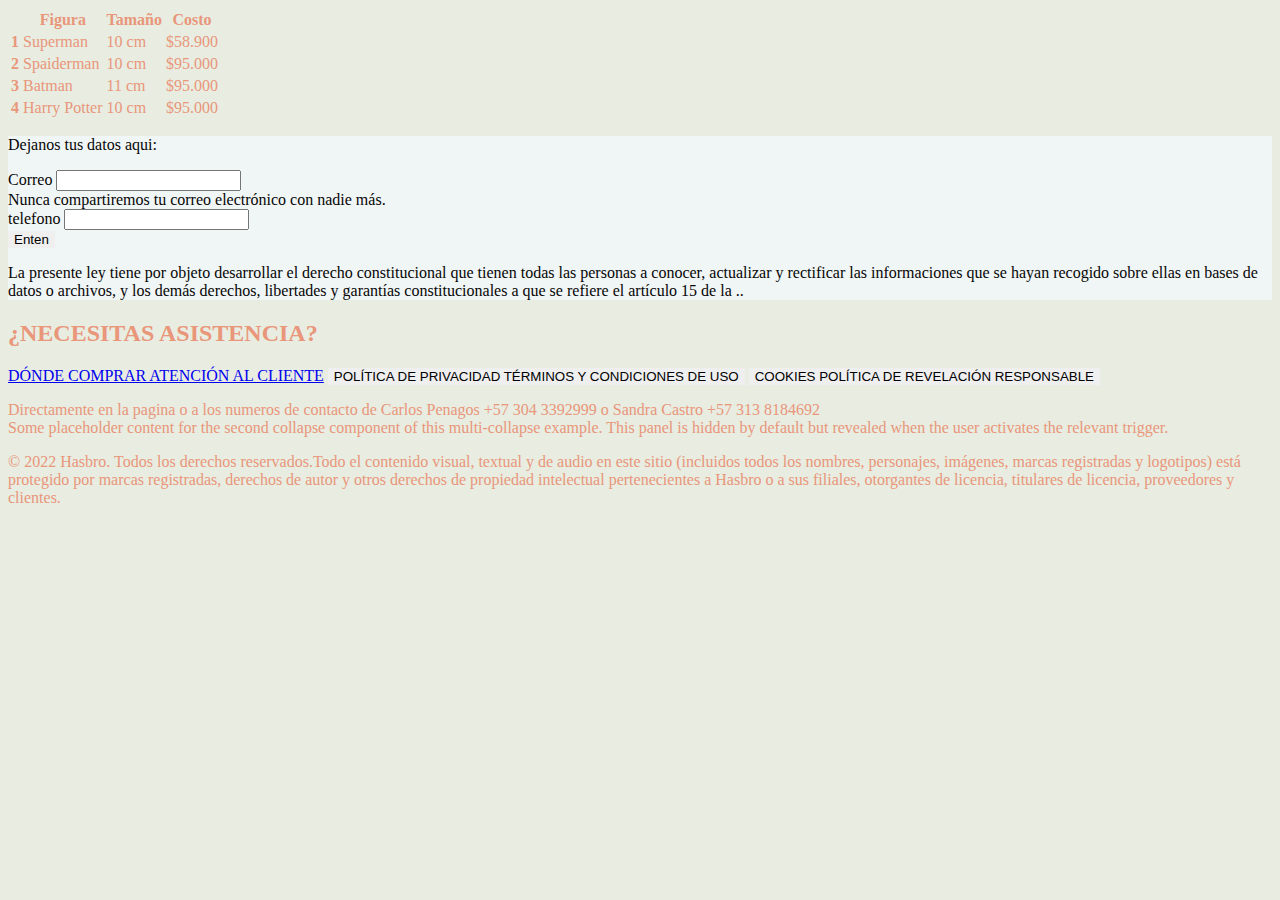
<file: proyecto1octure/index.html>
<!DOCTYPE html>
<html lang="en">

<head>
    <meta charset="UTF-8">
    <meta http-equiv="X-UA-Compatible" content="IE=edge">
    <meta name="viewport" content="width=device-width, initial-scale=1.0">
    <link href="https://cdn.jsdelivr.net/npm/bootstrap@5.0.2/dist/css/bootstrap.min.css" rel="stylesheet"
        integrity="sha384-EVSTQN3/azprG1Anm3QDgpJLIm9Nao0Yz1ztcQTwFspd3yD65VohhpuuCOmLASjC" crossorigin="anonymous">
    <link rel="stylesheet" href="index.css">
    <title>proyecto</title>
</head>

<body>

    <div class="container">
        <table class="table w-50">
            <thead>
                <tr class="table-danger">
                    <th scope="col"></th>
                    <th scope="col">Figura</th>
                    <th scope="col">Tamaño</th>
                    <th scope="col">Costo</th>
                </tr>
            </thead>

            <body>
                <tr>
                    <th scope="row">1</th>
                    <td>Superman</td>
                    <td>10 cm</td>
                    <td>$58.900</td>
                </tr>
                <tr>
                    <th scope="row">2</th>
                    <td>Spaiderman</td>
                    <td>10 cm</td>
                    <td>$95.000</td>
                </tr>
                <tr>
                    <th scope="row">3</th>
                    <td>Batman</td>
                    <td>11 cm</td>
                    <td>$95.000</td>
                </tr>
                <tr>
                    <th scope="row">4</th>
                    <td>Harry Potter</td>
                    <td>10 cm</td>
                    <td>$95.000</td>
                </tr>
                <form>
        </table>
        <div class="mb-3">
            <p>Dejanos tus datos aqui:</p>
            <label for="exampleInputEmail1" class="form-label">Correo</label>
            <input type="email" class="form-control" id="exampleInputEmail1" aria-describedby="emailHelp">
            <div id="emailHelp" class="form-text">Nunca compartiremos tu correo electrónico con nadie más.</div>

            <div class="mb-3">
                <label for="exampleInputPassword1" class="form-label">telefono </label>


                <input type="password" class="form-control" id="exampleInputPassword1">
            </div>

            <button type="submit" class="btn btn-primary">Enten</button>
            <p>La presente ley tiene por objeto desarrollar el derecho constitucional que tienen todas las personas a
                conocer, actualizar y rectificar las informaciones que se hayan recogido sobre ellas en bases de datos o
                archivos, y los demás derechos, libertades y garantías constitucionales a que se refiere el artículo 15
                de la ..</p>
        </div>
        </form>
</body>
<h2>¿NECESITAS ASISTENCIA?</h2>
<p>
    <a class="btn btn-primary" data-bs-toggle="collapse" href="#multiCollapseExample1" role="button"
        aria-expanded="false" aria-controls="multiCollapseExample1">DÓNDE COMPRAR
        ATENCIÓN AL CLIENTE</a>
    <button class="btn btn-primary" type="button" data-bs-toggle="collapse" data-bs-target="#multiCollapseExample2"
        aria-expanded="false" aria-controls="multiCollapseExample2">POLÍTICA DE PRIVACIDAD
        TÉRMINOS Y CONDICIONES DE USO</button>
    <button class="btn btn-primary" type="button" data-bs-toggle="collapse" data-bs-target=".multi-collapse"
        aria-expanded="false" aria-controls="multiCollapseExample1 multiCollapseExample2">COOKIES
        POLÍTICA DE REVELACIÓN RESPONSABLE</button>
</p>
<div class="row">
    <div class="col">
        <div class="collapse multi-collapse" id="multiCollapseExample1">
            <div class="card card-body">
               Directamente en la pagina o a los numeros de contacto de Carlos Penagos +57 304 3392999 o Sandra Castro +57 313 8184692
            </div>
        </div>
    </div>
    <div class="col">
        <div class="collapse multi-collapse" id="multiCollapseExample2">
            <div class="card card-body">
                Some placeholder content for the second collapse component of this multi-collapse example. This panel is
                hidden by default but revealed when the user activates the relevant trigger.
            </div>
        </div>
    </div>
</div>
<p>© 2022 Hasbro. Todos los derechos reservados.Todo el contenido visual, textual y de audio en este sitio (incluidos todos los nombres, personajes, imágenes, marcas registradas y logotipos) está protegido por marcas registradas, derechos de autor y otros derechos de propiedad intelectual pertenecientes a Hasbro o a sus filiales, otorgantes de licencia, titulares de licencia, proveedores y clientes.</p>

</div>
<script src="https://cdn.jsdelivr.net/npm/bootstrap@5.0.2/dist/js/bootstrap.bundle.min.js"
    integrity="sha384-MrcW6ZMFYlzcLA8Nl+NtUVF0sA7MsXsP1UyJoMp4YLEuNSfAP+JcXn/tWtIaxVXM" crossorigin="anonymous">
</script>
</body>

</html>
</file>
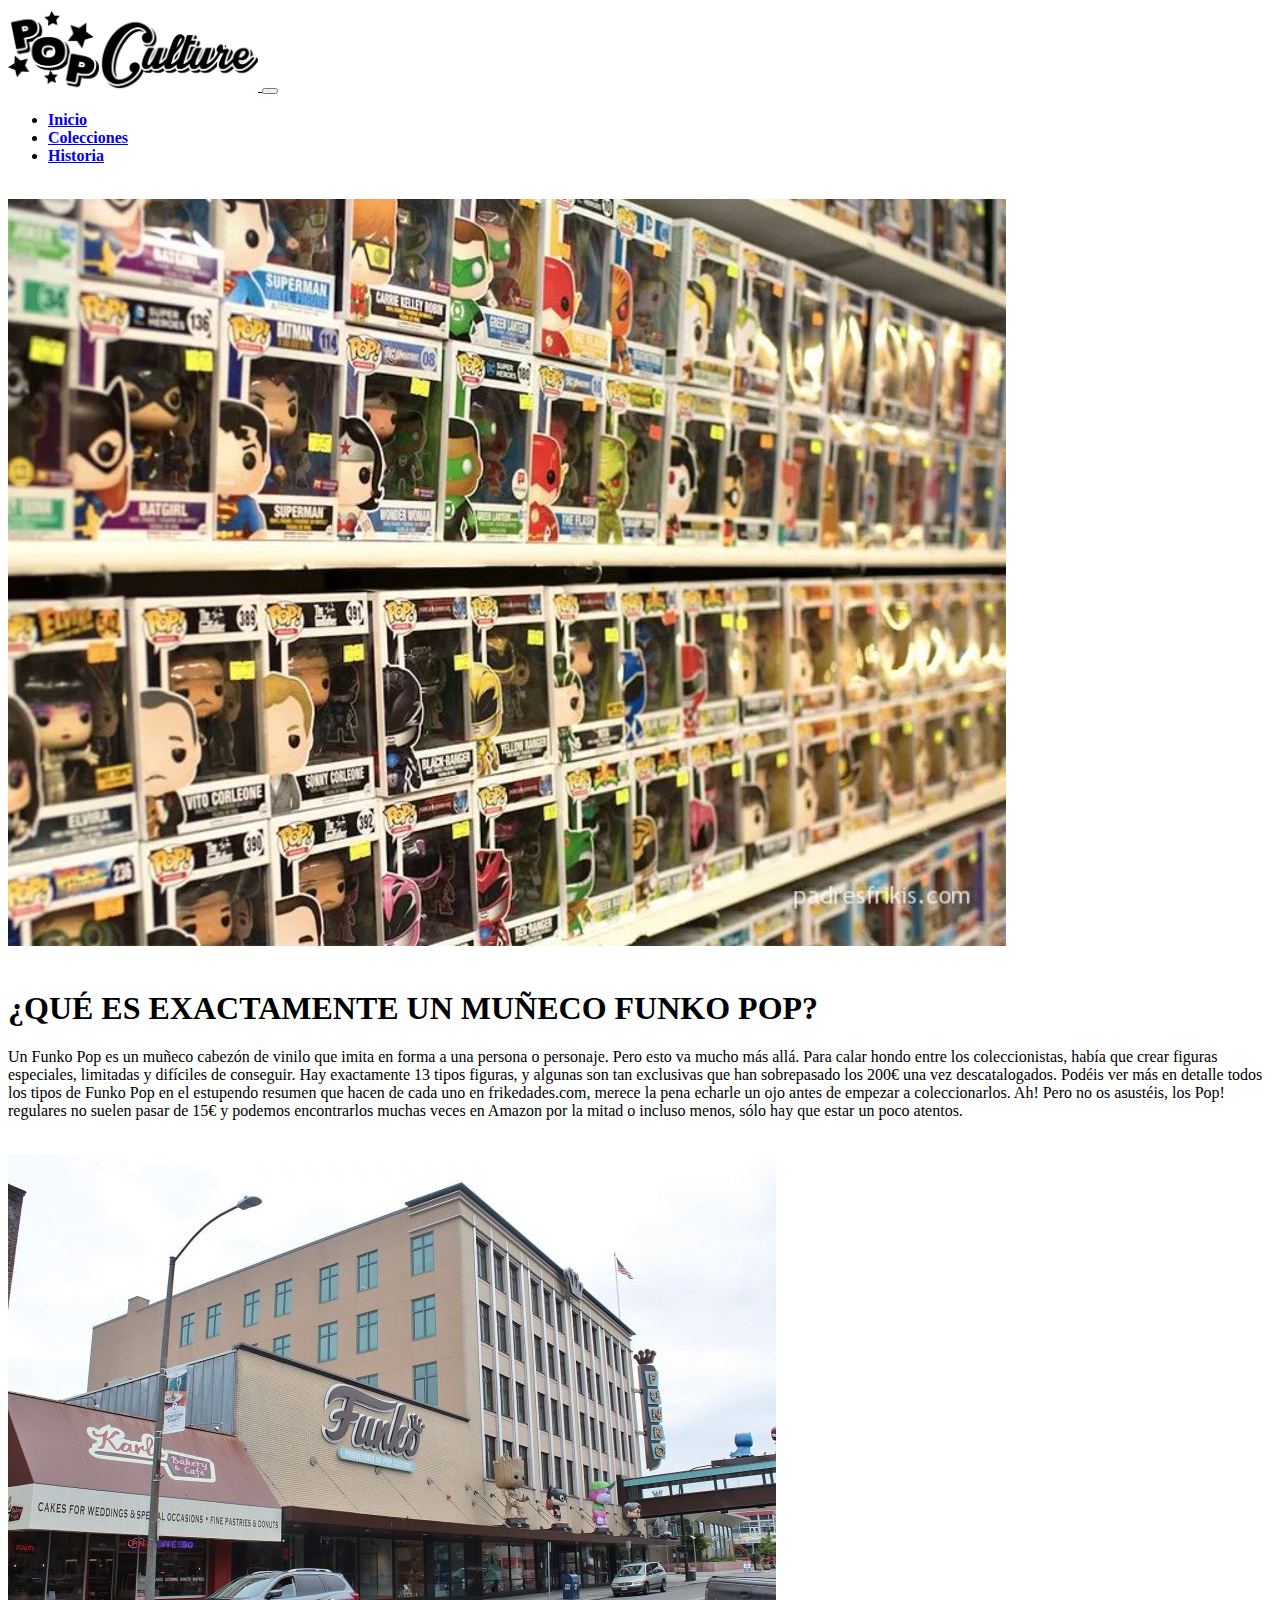
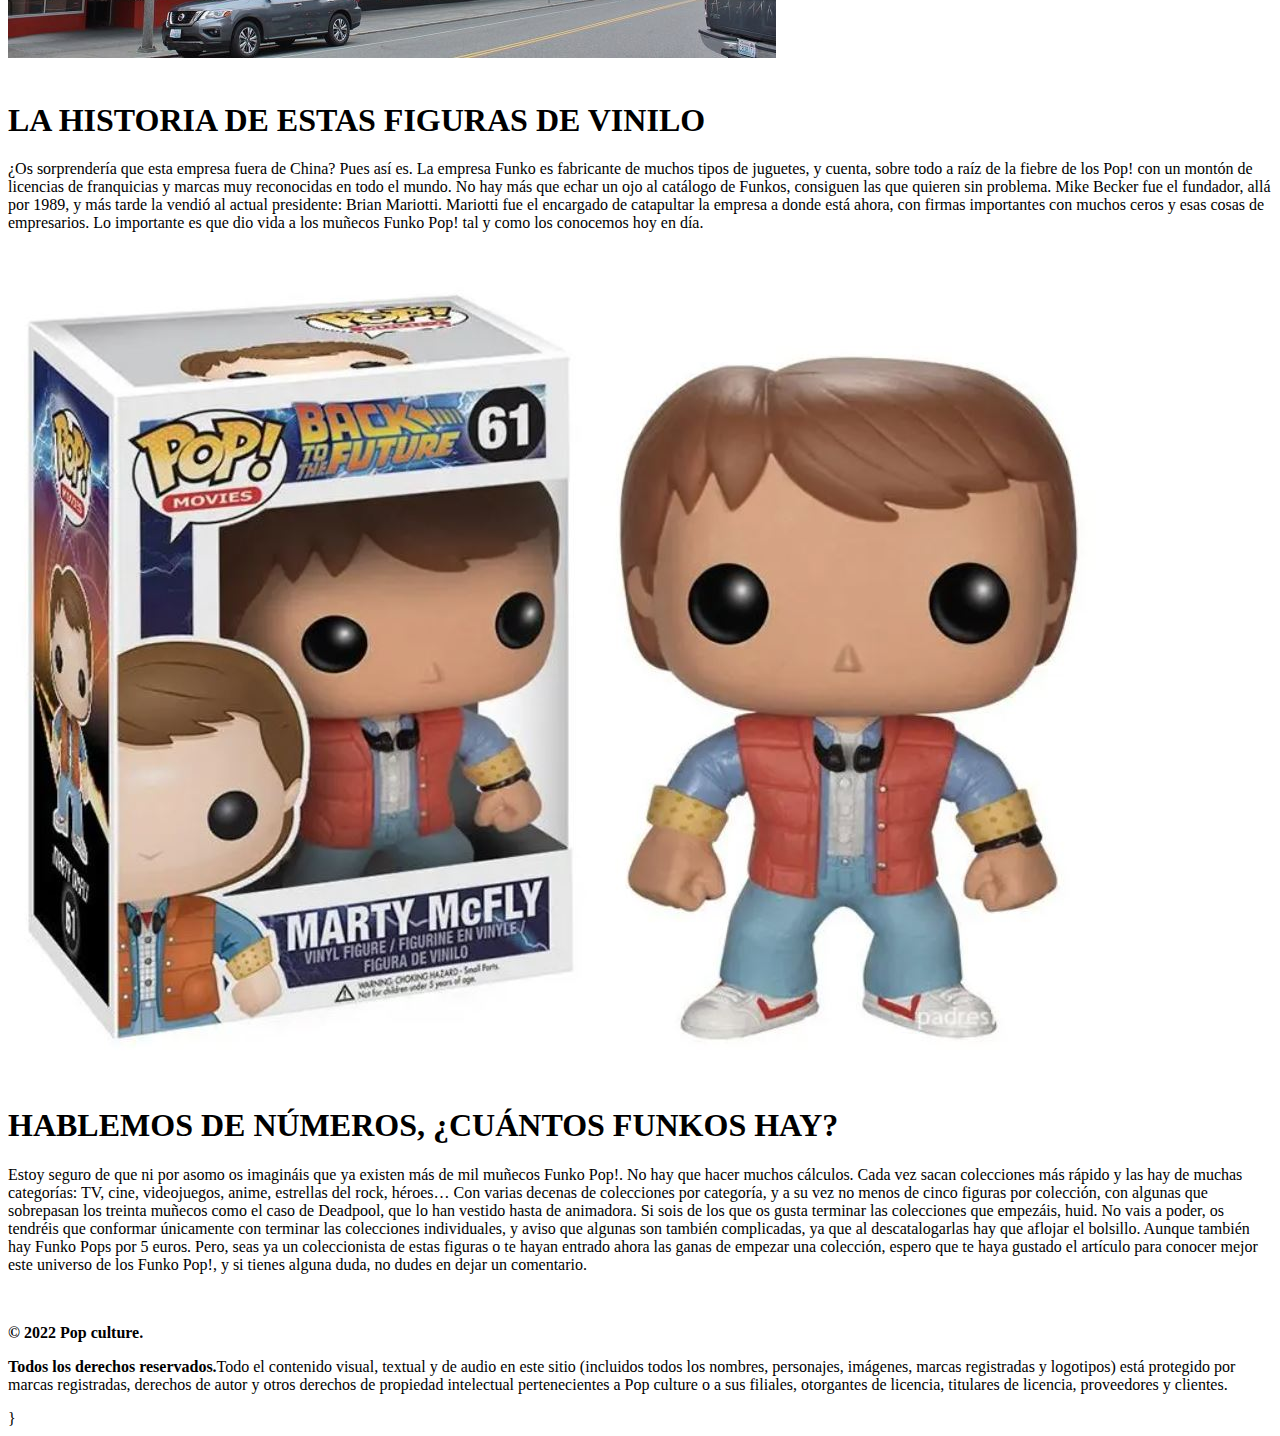
<file: pop_culture_historia.html>
<!doctype html>
<html lang="en">

<head>
    <!-- Required meta tags -->
    <meta charset="utf-8">
    <meta name="viewport" content="width=device-width, initial-scale=1">

    <!-- Bootstrap CSS -->
    <link href="https://cdn.jsdelivr.net/npm/bootstrap@5.0.2/dist/css/bootstrap.min.css" rel="stylesheet"
        integrity="sha384-EVSTQN3/azprG1Anm3QDgpJLIm9Nao0Yz1ztcQTwFspd3yD65VohhpuuCOmLASjC" crossorigin="anonymous">
    <link rel="stylesheet" href="https://cdn.jsdelivr.net/npm/bootstrap-icons@1.9.1/font/bootstrap-icons.css">
    <link rel="stylesheet" href="css_main.css">

    <title>Funko pop store - Historia</title>
</head>

<body>

    <!--========================================================================-->
    <!--NAVBAR: que muestre las páginas de nuestra página web, sin etiqueta input o boton de búsqueda-->
    <!--========================================================================-->

    <nav class="navbar navbar-expand-lg navbar-light bg-warning">
        <div class="container-fluid w-100">
            <a class="navbar-brand py-4 px-3" href="/pop_culture_inicio.html">
                <img src="/Imagenes/Logo.png" alt="" width="250px">
            </a>
            <button class="navbar-toggler" type="button" data-bs-toggle="collapse" data-bs-target="#navbarNav"
                aria-controls="navbarNav" aria-expanded="false" aria-label="Toggle navigation">
                <span class="navbar-toggler-icon"></span>
            </button>
            <div class="collapse navbar-collapse" id="navbarNav">
                <ul class="navbar-nav">
                    <li class="nav-item">
                        <a class="nav-link active text-dark" aria-current="page"
                            href="/pop_culture_inicio.html"><strong>Inicio</strong></a>
                    </li>
                    <li class="nav-item">
                        <a class="nav-link active text-dark" aria-current="page"
                            href="/pop_culture_colecciones.html"><strong>Colecciones</strong></a>
                    </li>
                    <li class="nav-item">
                        <a class="nav-link active text-dark" aria-current="page"
                            href="/pop_culture_historia.html"><strong>Historia</strong></a>
                    </li>
                </ul>
            </div>
        </div>
    </nav>

    <!--========================================================================-->
    <!--CUERPO-->
    <!--========================================================================-->

    <br>

    <section class="bg-dark w-75 mx-auto">
        <section class="container d-flex flex-wrap align-items-center">

            <div class="col-lg-12 col-xl-5 px-5 pt-5">
                <img src="/Imagenes/Nosotros_01.JPG" class="w-100">
            </div>

            <br>

            <div class="col-lg-12 col-xl-7 pt-3 px-2">
                <h1 class="text-info">¿QUÉ ES EXACTAMENTE UN MUÑECO FUNKO POP?</h1>
                <p class="text-light">
                    Un Funko Pop es un muñeco cabezón de vinilo que imita en forma a una persona o personaje.

                    Pero esto va mucho más allá.

                    Para calar hondo entre los coleccionistas, había que crear figuras
                    especiales, limitadas y difíciles de conseguir. Hay exactamente 13 tipos
                    figuras, y algunas son tan exclusivas que han sobrepasado los 200€ una
                    vez descatalogados.

                    Podéis ver más en detalle todos los tipos de Funko Pop en el estupendo
                    resumen que hacen de cada uno en frikedades.com, merece la pena
                    echarle un ojo antes de empezar a coleccionarlos.

                    Ah! Pero no os asustéis, los Pop! regulares no suelen pasar de 15€ y
                    podemos encontrarlos muchas veces en Amazon por la mitad o incluso
                    menos, sólo hay que estar un poco atentos.
                </p>
            </div>

        </section>

        <br>

        <section class="container d-flex flex-wrap w-100 align-items-center">

            <div class="col-lg-12 col-xl-5 px-5">
                <img src="/Imagenes/Nosotros_03.JPG" class="w-100">
            </div>

            <br>

            <div class="col-lg-12 col-xl-7 px-2">
                <h1 class="text-info">LA HISTORIA DE ESTAS FIGURAS DE VINILO</h1>
                <p class="text-light">
                    ¿Os sorprendería que esta empresa fuera de China? Pues así es.
                    La empresa Funko es fabricante de muchos tipos de juguetes, y cuenta,
                    sobre todo a raíz de la fiebre de los Pop! con un montón de licencias de
                    franquicias y marcas muy reconocidas en todo el mundo. No hay más que
                    echar un ojo al catálogo de Funkos, consiguen las que quieren sin
                    problema.

                    Mike Becker fue el fundador, allá por 1989, y más tarde la vendió al actual
                    presidente: Brian Mariotti.

                    Mariotti fue el encargado de catapultar la empresa a donde está ahora,
                    con firmas importantes con muchos ceros y esas cosas de empresarios. Lo
                    importante es que dio vida a los muñecos Funko Pop! tal y como los
                    conocemos hoy en día.
                </p>
            </div>

        </section>

        <br>

        <section class="container d-flex flex-wrap w-100 align-items-center">

            <div class="col-lg-12 col-xl-5 px-5">
                <img src="/Imagenes/Nosotros_02.JPG" class="w-100">
            </div>

            <br>

            <div class="col-lg-12 col-xl-7 pb-5 px-2">
                <h1 class="text-info">HABLEMOS DE NÚMEROS, ¿CUÁNTOS FUNKOS HAY?</h1>
                <p class="text-light">
                    Estoy seguro de que ni por asomo os imagináis que ya existen más de mil
                    muñecos Funko Pop!.

                    No hay que hacer muchos cálculos. Cada vez sacan colecciones más rápido
                    y las hay de muchas categorías: TV, cine, videojuegos, anime, estrellas del
                    rock, héroes… Con varias decenas de colecciones por categoría, y a su vez
                    no menos de cinco figuras por colección, con algunas que sobrepasan los
                    treinta muñecos como el caso de Deadpool, que lo han vestido hasta de
                    animadora.

                    Si sois de los que os gusta terminar las colecciones que empezáis, huid. No
                    vais a poder, os tendréis que conformar únicamente con terminar las
                    colecciones individuales, y aviso que algunas son también complicadas, ya
                    que al descatalogarlas hay que aflojar el bolsillo. Aunque también hay Funko Pops por 5 euros.

                    Pero, seas ya un coleccionista de estas figuras o te hayan entrado
                    ahora las ganas de empezar una colección, espero que te haya gustado el
                    artículo para conocer mejor este universo de los Funko Pop!, y si tienes alguna duda, no dudes en
                    dejar
                    un
                    comentario.
                </p>
            </div>

        </section>
    </section>

    <br>

    <!--==================-->
    <!--CARRUSEL-->
    <!--==================-->


    <!--==================-->
    <!--CARDS-->
    <!--==================-->


    <!--==================-->
    <!--TABLA-->
    <!--==================-->


    <!--==================-->
    <!--FORMULARIO-->
    <!--==================-->


    <!--========================================================================-->
    <!--FOOTER-->
    <!--========================================================================-->

    <footer>
        <div class="bg-dark">

            <div class="w-75 mx-auto">

                <p class="text-light pt-4 text-center" id="footer_texto1"><strong>© 2022 Pop culture.</strong></p>
                <p class="text-light pb-2 text-center" id="footer_texto"><strong>Todos los derechos reservados.</strong>Todo el contenido visual, textual y de audio en este sitio (incluidos todos los nombres, personajes, imágenes, marcas registradas y logotipos) está protegido por marcas registradas, derechos de autor y otros derechos de propiedad intelectual pertenecientes a Pop culture o a sus filiales, otorgantes de licencia, titulares de licencia, proveedores y clientes.</p>}

            </div>

        </div>
    </footer>


    <!-- Option 1: Bootstrap Bundle with Popper -->
    <script src="https://cdn.jsdelivr.net/npm/bootstrap@5.0.2/dist/js/bootstrap.bundle.min.js"
        integrity="sha384-MrcW6ZMFYlzcLA8Nl+NtUVF0sA7MsXsP1UyJoMp4YLEuNSfAP+JcXn/tWtIaxVXM" crossorigin="anonymous">
    </script>

</body>

</html>
</file>
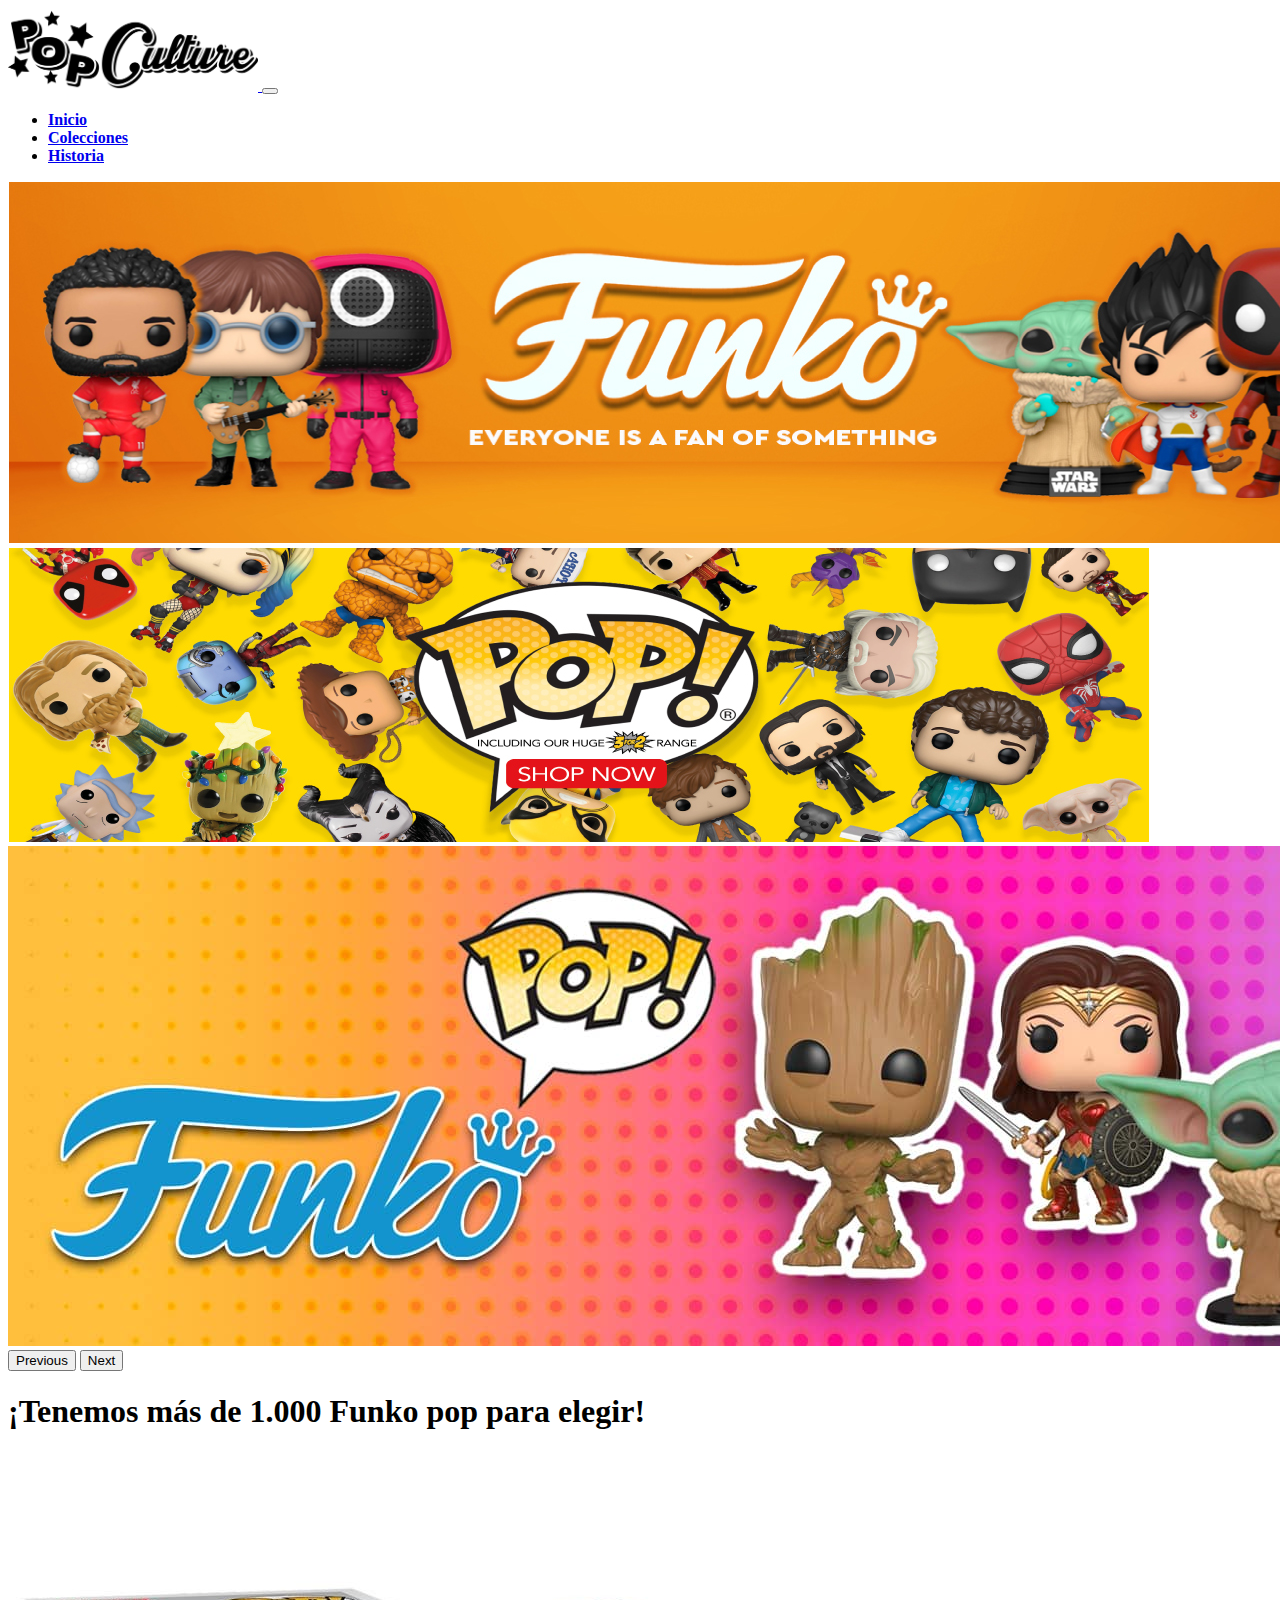
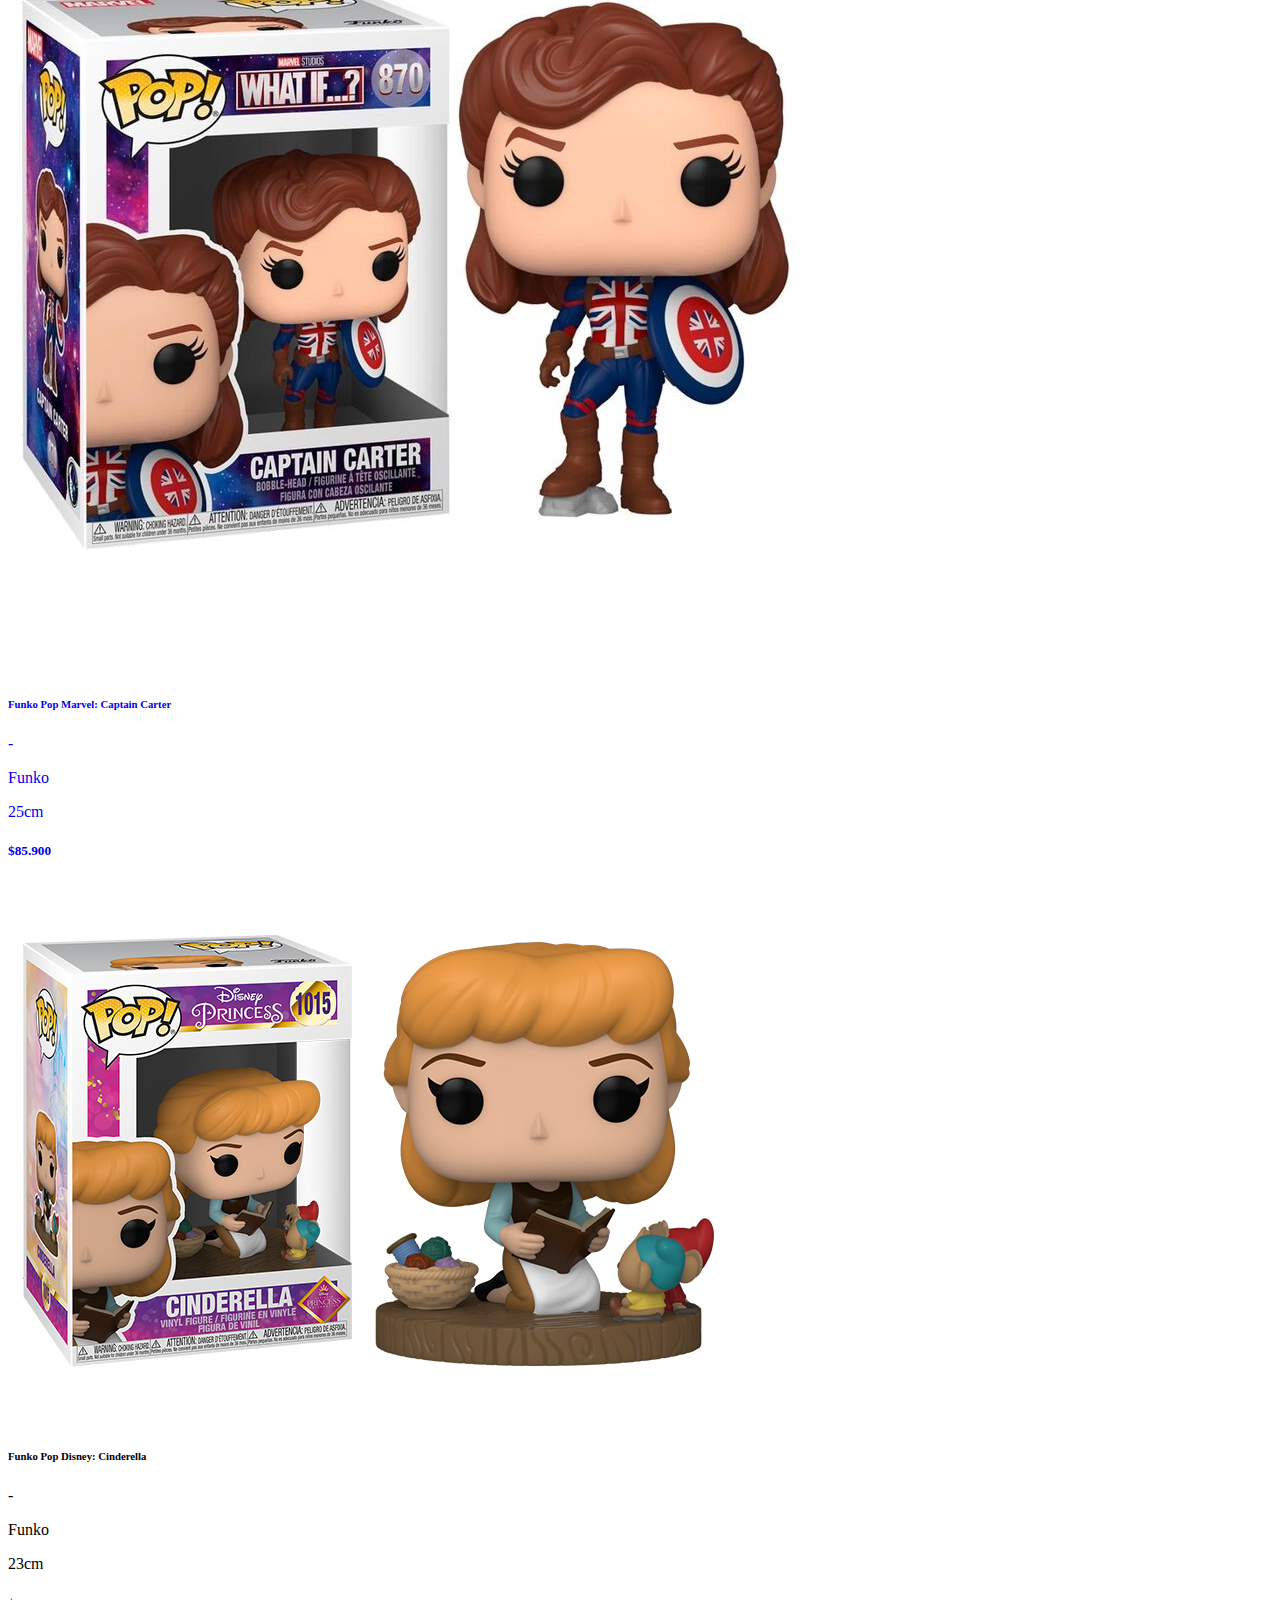
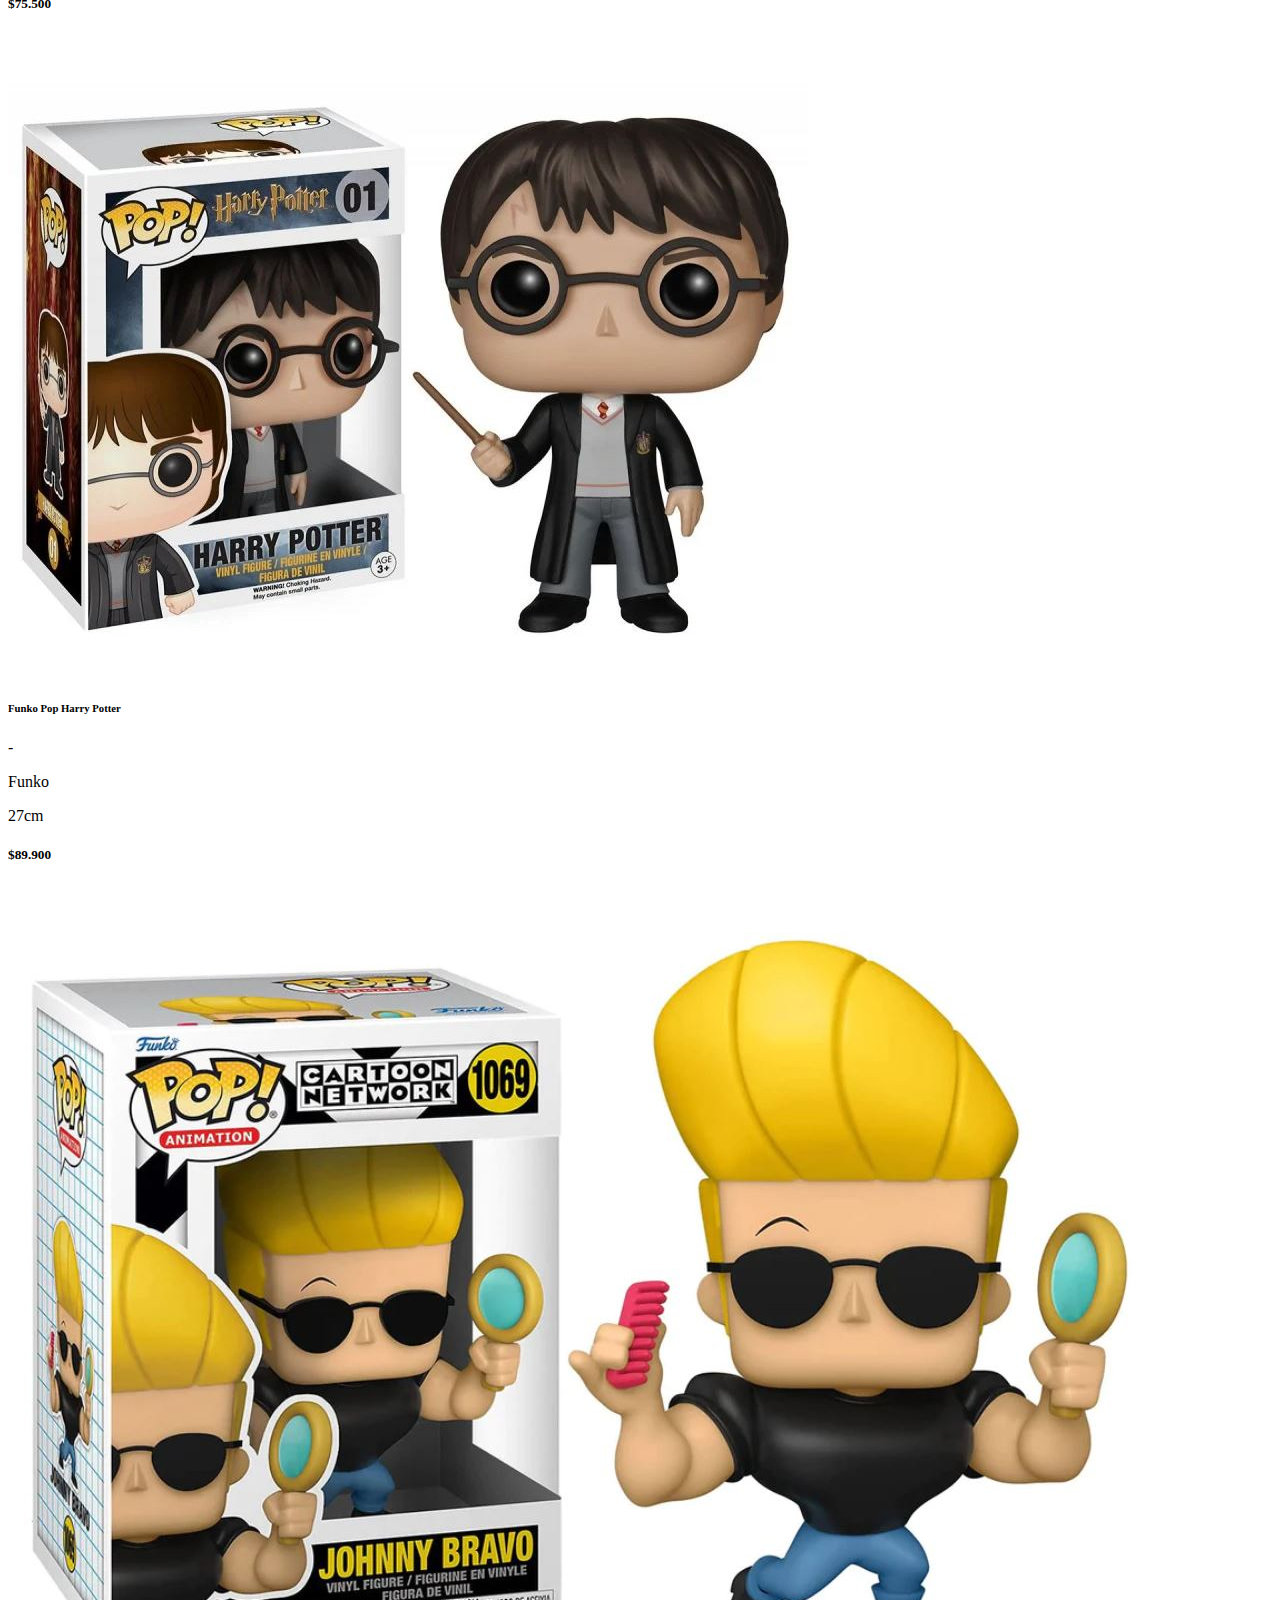
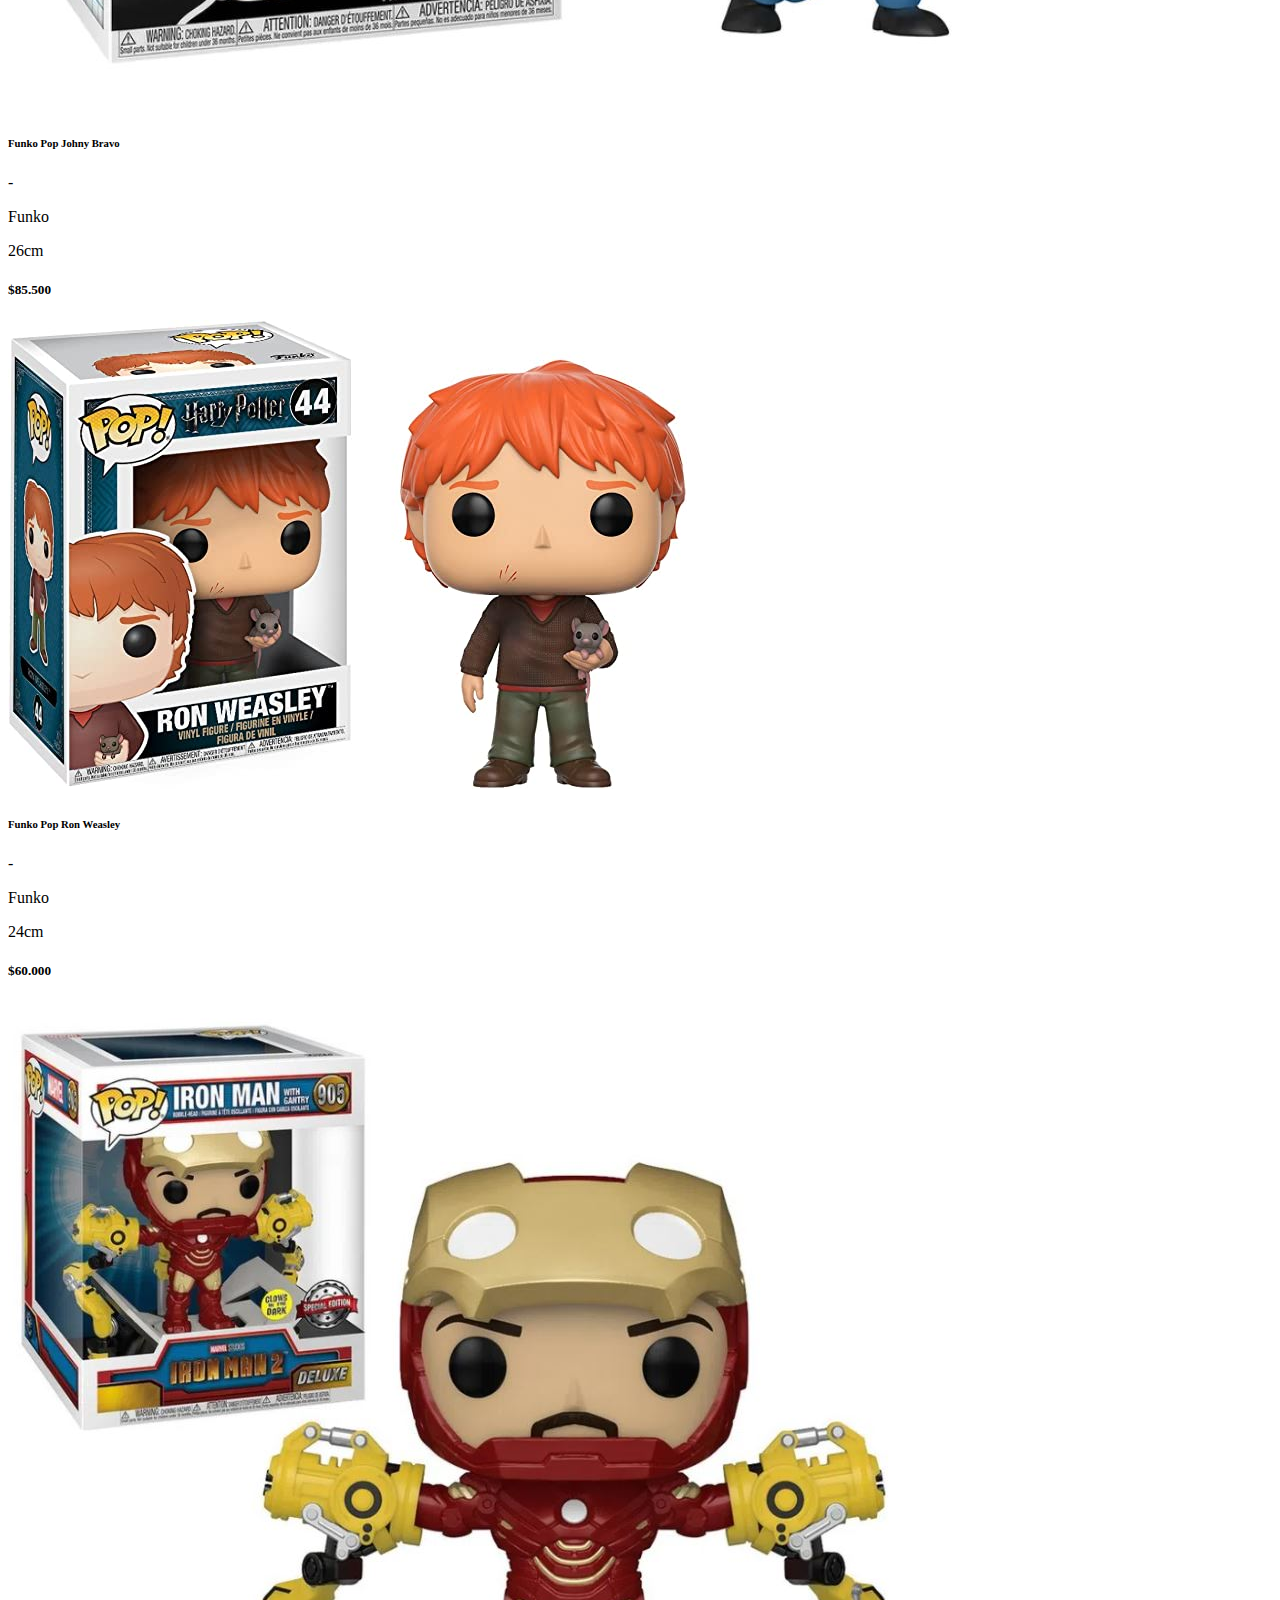
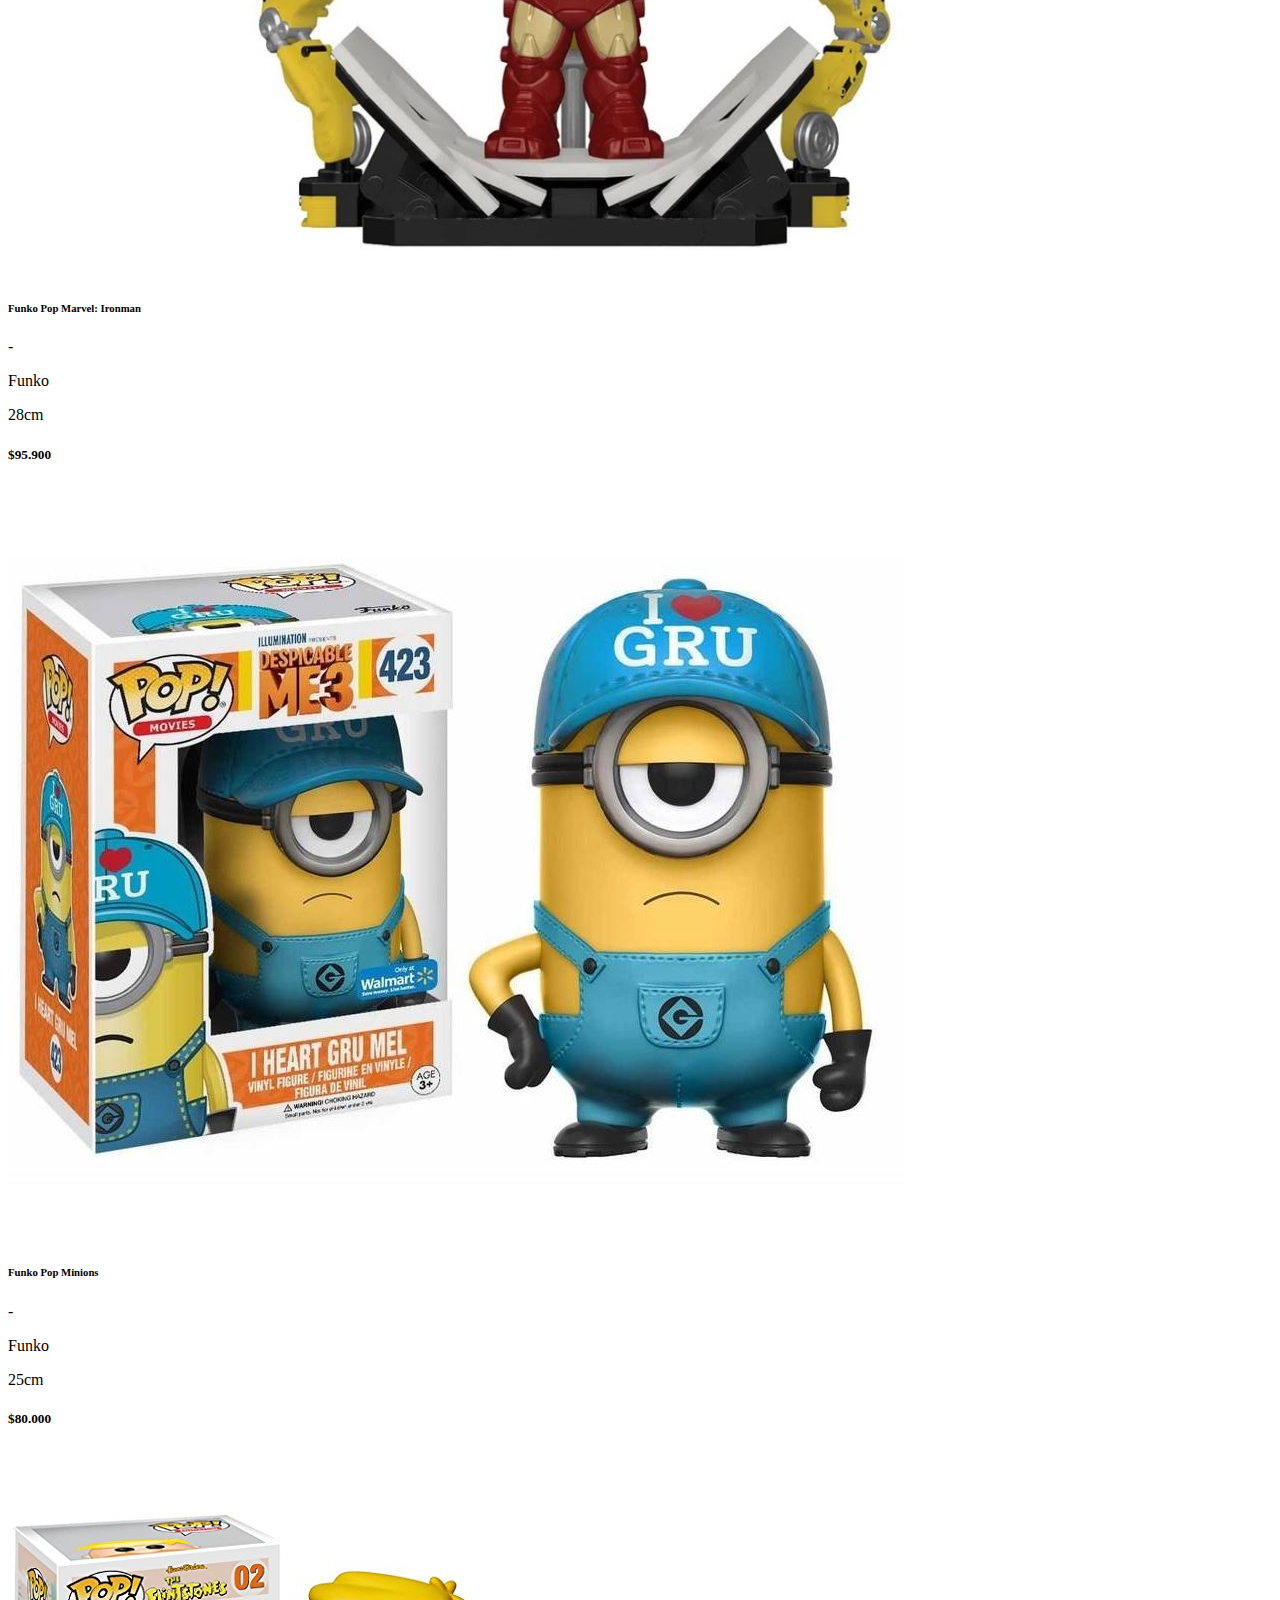
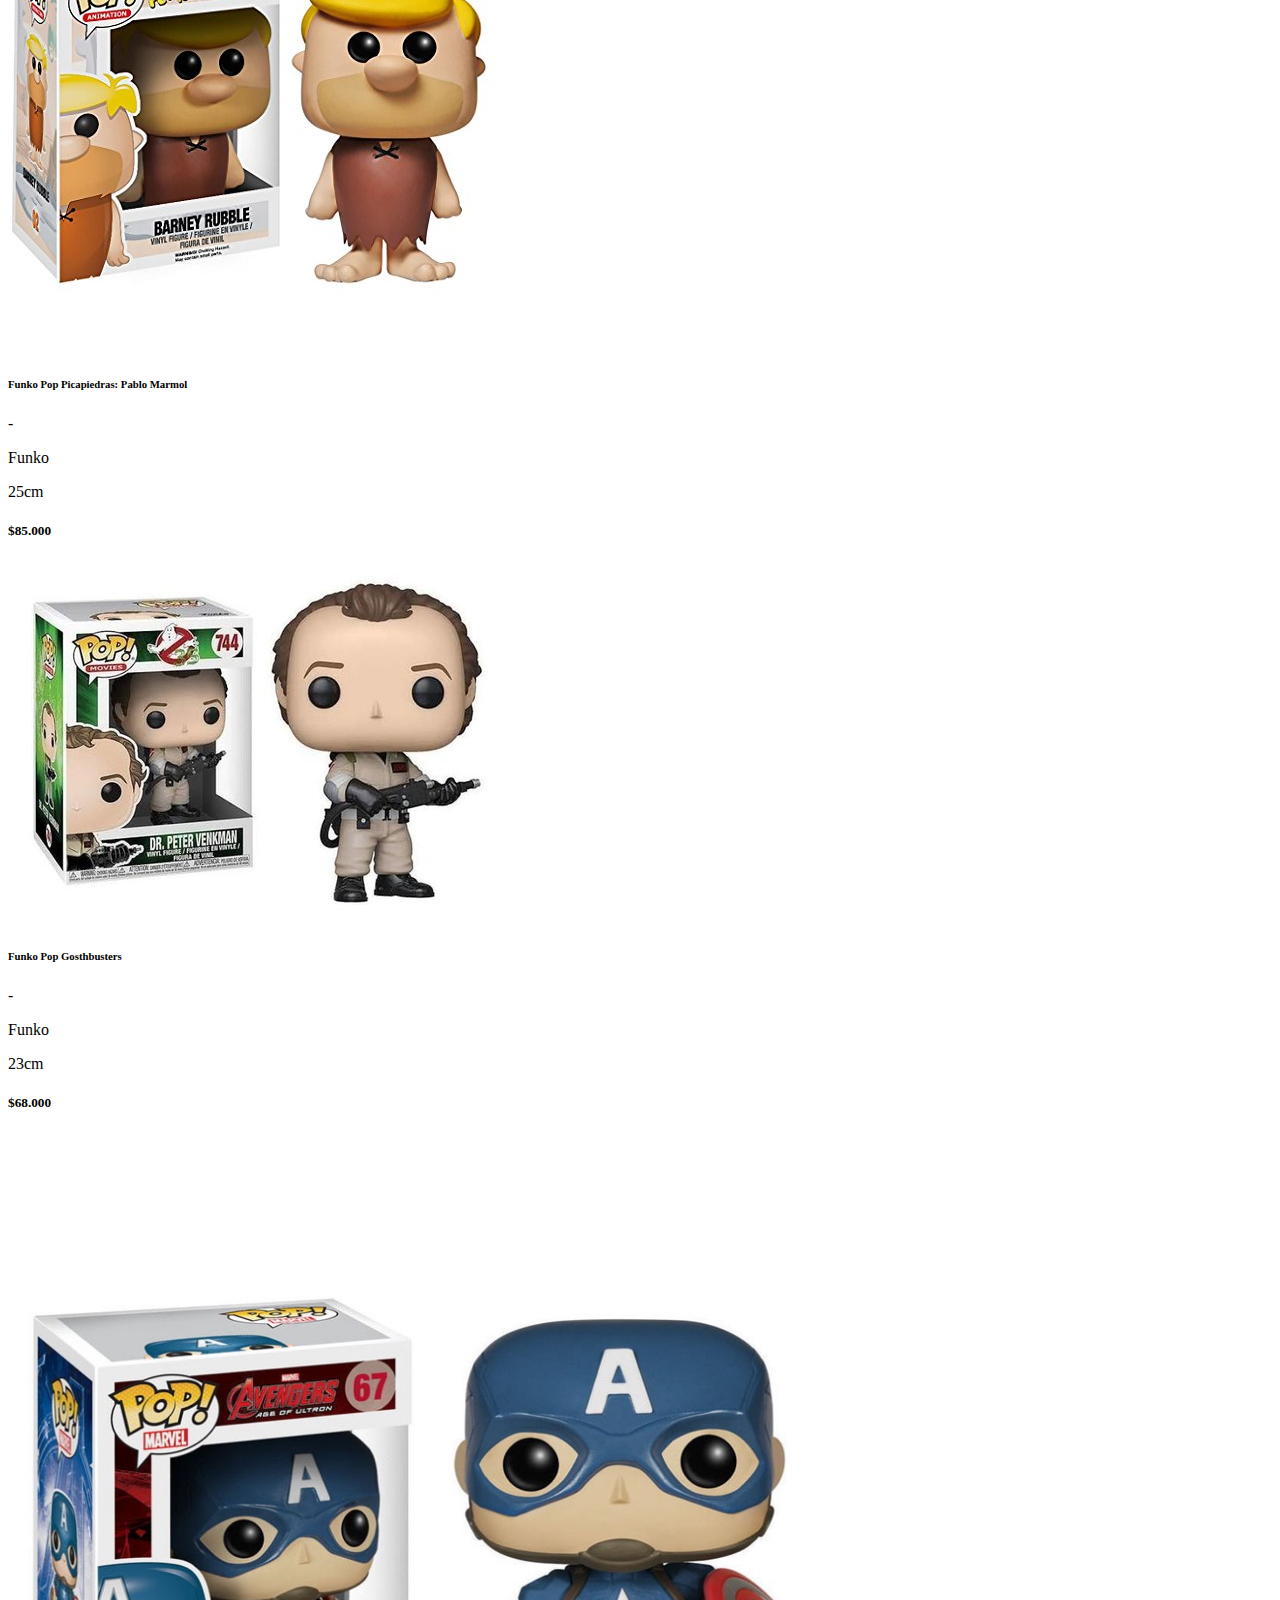
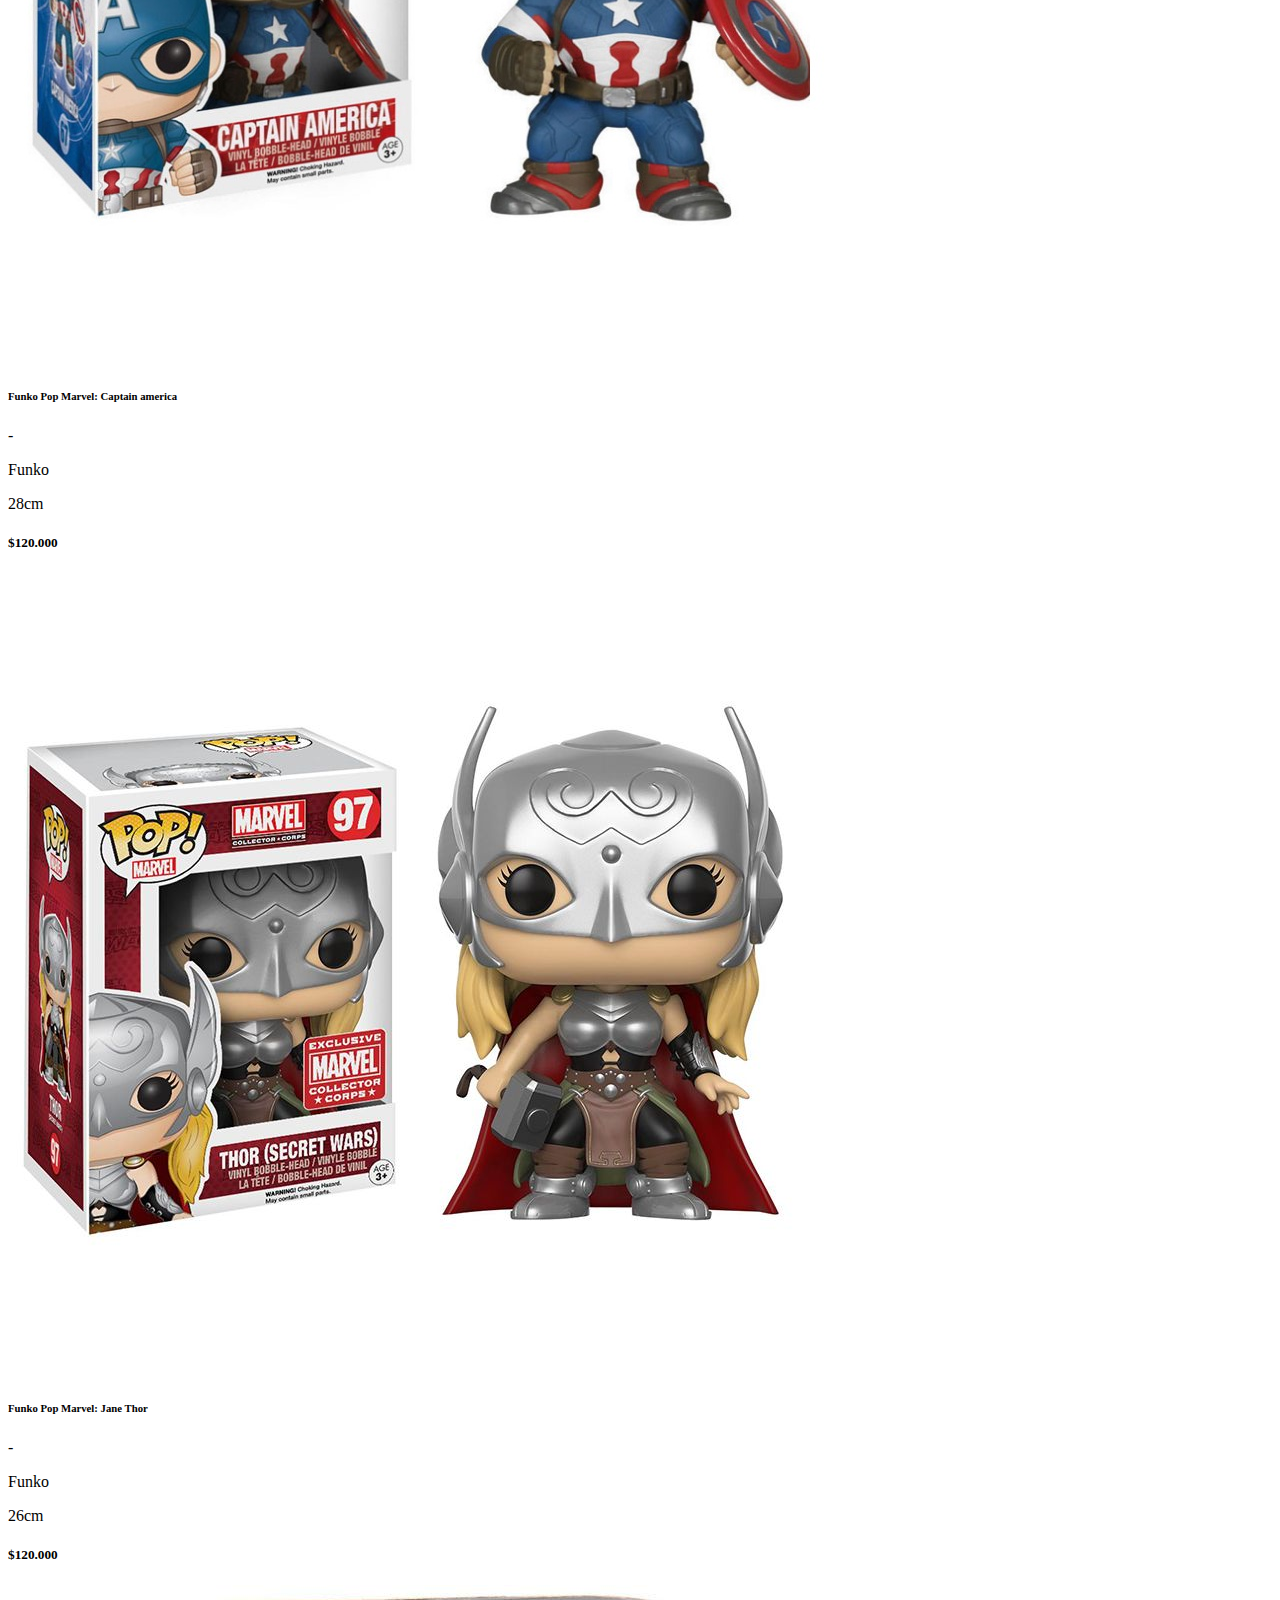
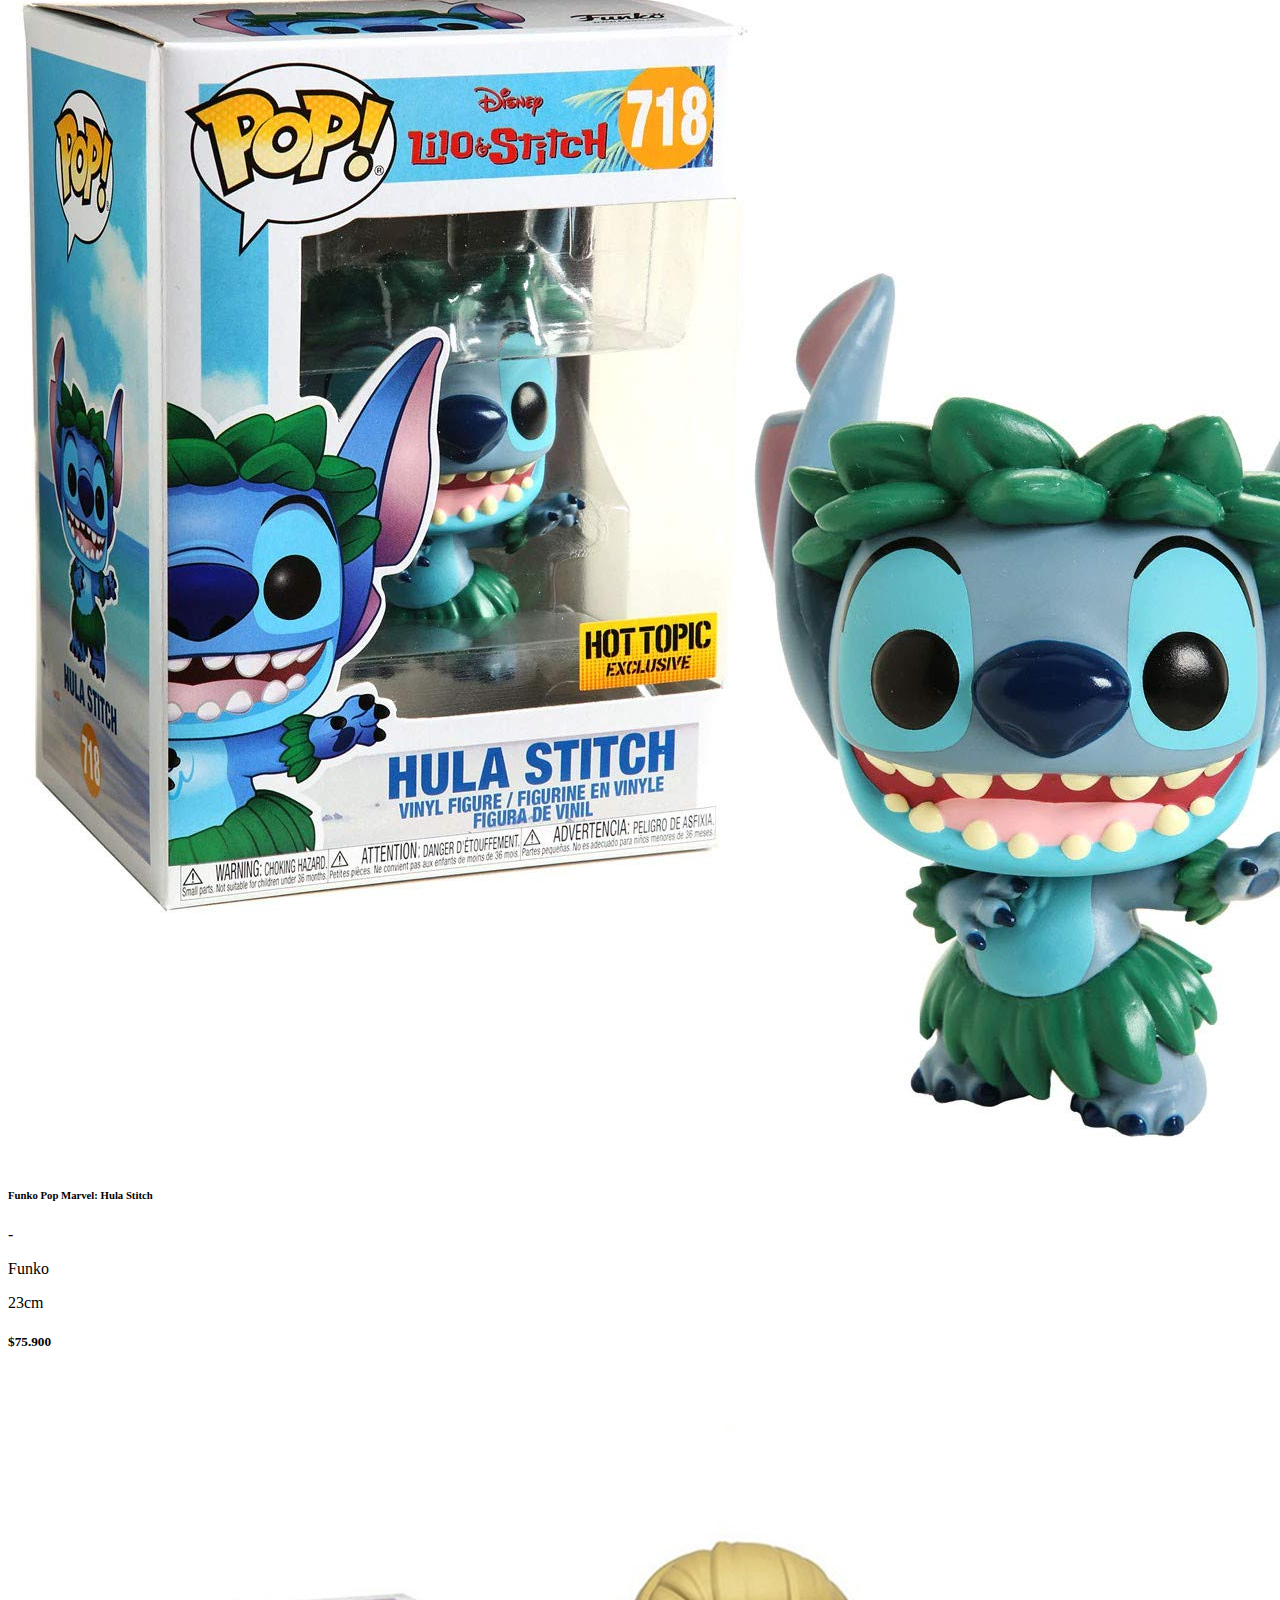
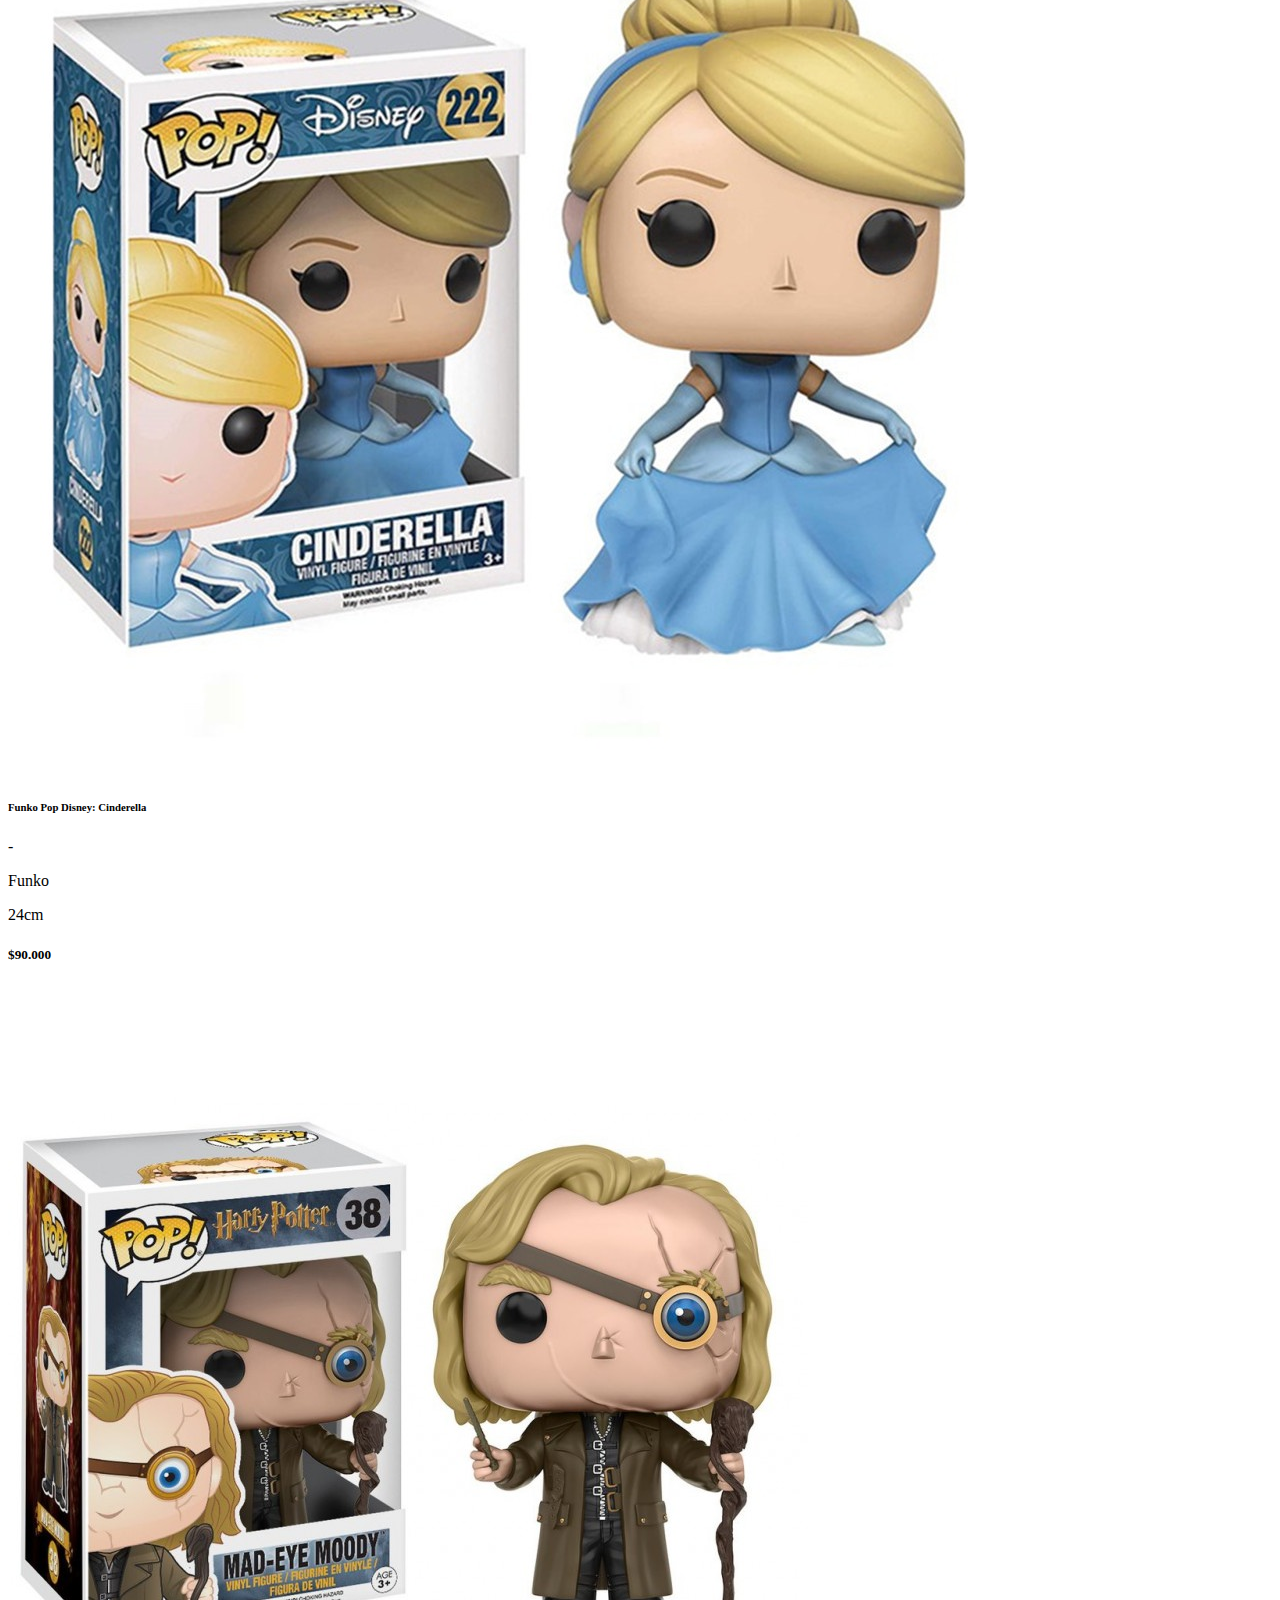
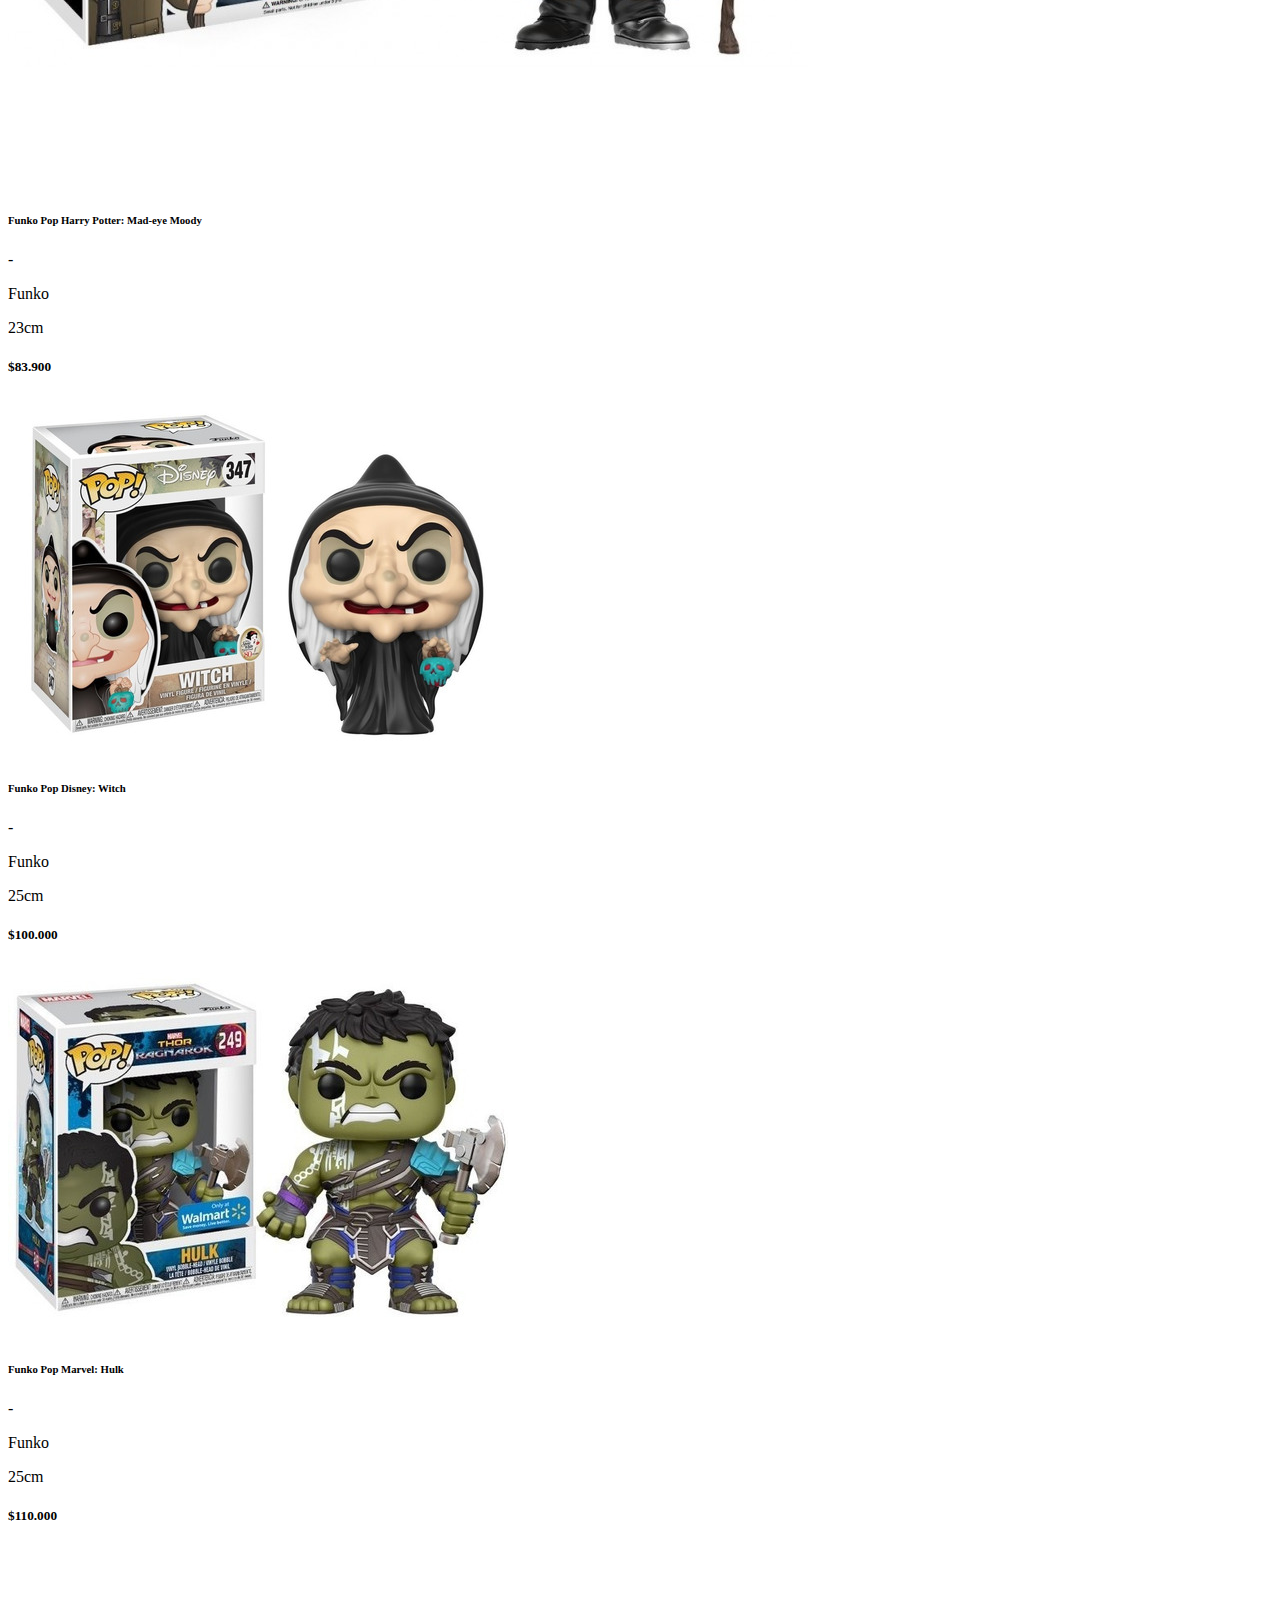
<file: pop_culture_inicio.html>
<!doctype html>
<html lang="en">

<head>
    <!-- Required meta tags -->
    <meta charset="utf-8">
    <meta name="viewport" content="width=device-width, initial-scale=1">

    <!-- Bootstrap CSS -->
    <link rel="stylesheet" href="css_main.css">
    <link href="https://cdn.jsdelivr.net/npm/bootstrap@5.0.2/dist/css/bootstrap.min.css" rel="stylesheet"
        integrity="sha384-EVSTQN3/azprG1Anm3QDgpJLIm9Nao0Yz1ztcQTwFspd3yD65VohhpuuCOmLASjC" crossorigin="anonymous">
    <link rel="stylesheet" href="https://cdn.jsdelivr.net/npm/bootstrap-icons@1.9.1/font/bootstrap-icons.css">


    <title>Funko pop store - Inicio</title>
</head>

<body>

    <!--========================================================================-->
    <!--NAVBAR: que muestre las páginas de nuestra página web, sin etiqueta input o boton de búsqueda-->
    <!--========================================================================-->

    <nav class="navbar navbar-expand-lg navbar-light bg-warning">
        <div class="container-fluid w-100">
            <a class="navbar-brand py-4 px-3" href="/pop_culture_inicio.html">
                <img src="/Imagenes/Logo.png" alt="" width="250px">
            </a>
            <button class="navbar-toggler" type="button" data-bs-toggle="collapse" data-bs-target="#navbarNav"
                aria-controls="navbarNav" aria-expanded="false" aria-label="Toggle navigation">
                <span class="navbar-toggler-icon"></span>
            </button>
            <div class="collapse navbar-collapse" id="navbarNav">
                <ul class="navbar-nav">
                    <li class="nav-item">
                        <a class="nav-link active text-dark" aria-current="page"
                            href="/pop_culture_inicio.html"><strong>Inicio</strong></a>
                    </li>
                    <li class="nav-item">
                        <a class="nav-link active text-dark" aria-current="page"
                            href="/pop_culture_colecciones.html"><strong>Colecciones</strong></a>
                    </li>
                    <li class="nav-item">
                        <a class="nav-link active text-dark" aria-current="page"
                            href="/pop_culture_historia.html"><strong>Historia</strong></a>
                    </li>
                </ul>
            </div>
        </div>
    </nav>

    <!--========================================================================-->
    <!--CUERPO-->
    <!--========================================================================-->

    <!--==================-->
    <!--CARRUSEL-->
    <!--==================-->

    <div class="w-100 mx-auto">

        <div id="carouselExampleControls" class="carousel slide" data-bs-ride="carousel">
            <div class="carousel-inner">
                <div class="carousel-item active">
                    <img id="imagen_carrusel" src="/Imagenes/Publicidad_01.jpg" class="d-block w-100" alt="slide1">
                </div>

                <div class="carousel-item">
                    <img id="imagen_carrusel" src="/Imagenes/Publicidad_02.jpg" class="d-block w-100" alt="slide2">
                </div>

                <div class="carousel-item">
                    <img id="imagen_carrusel" src="/Imagenes/Publicidad_03.jpg" class="d-block w-100" alt="slide3">
                </div>
            </div>
            <button class="carousel-control-prev" type="button" data-bs-target="#carouselExampleControls"
                data-bs-slide="prev">
                <span class="carousel-control-prev-icon" aria-hidden="true"></span>
                <span class="visually-hidden">Previous</span>
            </button>

            <button class="carousel-control-next" type="button" data-bs-target="#carouselExampleControls"
                data-bs-slide="next">
                <span class="carousel-control-next-icon" aria-hidden="true"></span>
                <span class="visually-hidden">Next</span>
            </button>
        </div>

    </div>

    <div class="w-100 bg-info">
        <h1 class="text-light text-center py-4"><strong> ¡Tenemos más de 1.000 Funko pop para elegir!</strong></h1>
    </div>

    <br>
    <!--==================-->
    <!--CARDS-->
    <!--==================-->

    <section class="container">
        <div class="card-group">

            <a class="col-lg-3 col-md-6 col-sm-6 px-2 py-2 links" id="tarjeta" href="/pop_culture_marvel_01.html">
                <div class="card h-100 d-flex align-items-center">
                    <div class="col-11 h-50 mx-auto d-flex align-items-center py-5">
                        <img src="/Imagenes/Avengers_01.jpg" class="card-img-top" alt="Disney_01">
                    </div>
                    <div class="card-body h-50 d-flex flex-wrap align-items-center text-dark bg-light w-100 justify-content-center text-center">
                        <h6>Funko Pop Marvel: Captain Carter</h6>
                            <p class="w-100">-</p>
                            <p class="w-100">Funko</p>
                            <p class="w-100">25cm</p>
                            <h5 class="w-100"><strong>$85.900</strong></h5>
                    </div>
                </div>
            </a>

            <div class="col-lg-3 col-md-6 col-sm-6 px-2 py-2" id="tarjeta">
                <div class="card h-100 d-flex align-items-center">
                    <div class="col-11 h-50 mx-auto d-flex align-items-center py-5">
                        <img src="/Imagenes/Disney_01.jpg" class="card-img-top" alt="Disney_01">
                    </div>
                    <div class="card-body h-50 d-flex flex-wrap align-items-center text-dark bg-light w-100 justify-content-center text-center">
                        <h6>Funko Pop Disney: Cinderella</h6>
                            <p class="w-100">-</p>
                            <p class="w-100">Funko</p>
                            <p class="w-100">23cm</p>
                            <h5 class="w-100"><strong>$75.500</strong></h5>
                    </div>
                </div>
            </div>
            
            <div class="col-lg-3 col-md-6 col-sm-6 px-2 py-2" id="tarjeta">
                <div class="card h-100 d-flex align-items-center">
                    <div class="col-11 h-50 mx-auto d-flex align-items-center py-5">
                        <img src="/Imagenes/Harry_potter_01.JPG" class="card-img-top" alt="Disney_01">
                    </div>
                    <div class="card-body h-50 d-flex flex-wrap align-items-center text-dark bg-light w-100 justify-content-center text-center">
                        <h6>Funko Pop Harry Potter</h6>
                            <p class="w-100">-</p>
                            <p class="w-100">Funko</p>
                            <p class="w-100">27cm</p>
                            <h5 class="w-100"><strong>$89.900</strong></h5>
                    </div>
                </div>
            </div>

            <div class="col-lg-3 col-md-6 col-sm-6 px-2 py-2" id="tarjeta">
                <div class="card h-100 d-flex align-items-center">
                    <div class="col-11 h-50 mx-auto d-flex align-items-center py-5">
                        <img src="/Imagenes/Cartoon_network_01.JPG" class="card-img-top" alt="Disney_01">
                    </div>
                    <div class="card-body h-50 d-flex flex-wrap align-items-center text-dark bg-light w-100 justify-content-center text-center">
                        <h6>Funko Pop Johny Bravo</h6>
                            <p class="w-100">-</p>
                            <p class="w-100">Funko</p>
                            <p class="w-100">26cm</p>
                            <h5 class="w-100"><strong>$85.500</strong></h5>
                    </div>
                </div>
            </div>

            <div class="col-lg-3 col-md-6 col-sm-6 px-2 py-2" id="tarjeta">
                <div class="card h-100 d-flex align-items-center">
                    <div class="col-11 h-50 mx-auto d-flex align-items-center py-5">
                        <img src="/Imagenes/Harry_potter_02.jpg" class="card-img-top" alt="Disney_01">
                    </div>
                    <div class="card-body h-50 d-flex flex-wrap align-items-center text-dark bg-light w-100 justify-content-center text-center">
                        <h6>Funko Pop Ron Weasley</h6>
                            <p class="w-100">-</p>
                            <p class="w-100">Funko</p>
                            <p class="w-100">24cm</p>
                            <h5 class="w-100"><strong>$60.000</strong></h5>
                    </div>
                </div>
            </div>

            <div class="col-lg-3 col-md-6 col-sm-6 px-2 py-2" id="tarjeta">
                <div class="card h-100 d-flex align-items-center">
                    <div class="col-11 h-50 mx-auto d-flex align-items-center py-5">
                        <img src="/Imagenes/Avengers_03.JPG" class="card-img-top" alt="Disney_01">
                    </div>
                    <div class="card-body h-50 d-flex flex-wrap align-items-center text-dark bg-light w-100 justify-content-center text-center">
                        <h6>Funko Pop Marvel: Ironman</h6>
                            <p class="w-100">-</p>
                            <p class="w-100">Funko</p>
                            <p class="w-100">28cm</p>
                            <h5 class="w-100"><strong>$95.900</strong></h5>
                    </div>
                </div>
            </div>

            <div class="col-lg-3 col-md-6 col-sm-6 px-2 py-2" id="tarjeta">
                <div class="card h-100 d-flex align-items-center">
                    <div class="col-11 h-50 mx-auto d-flex align-items-center py-5">
                        <img src="/Imagenes/Minions_01.JPG" class="card-img-top" alt="Disney_01">
                    </div>
                    <div class="card-body h-50 d-flex flex-wrap align-items-center text-dark bg-light w-100 justify-content-center text-center">
                        <h6>Funko Pop Minions</h6>
                            <p class="w-100">-</p>
                            <p class="w-100">Funko</p>
                            <p class="w-100">25cm</p>
                            <h5 class="w-100"><strong>$80.000</strong></h5>
                    </div>
                </div>
            </div>

            <div class="col-lg-3 col-md-6 col-sm-6 px-2 py-2" id="tarjeta">
                <div class="card h-100 d-flex align-items-center">
                    <div class="col-11 h-50 mx-auto d-flex align-items-center py-5">
                        <img src="/Imagenes/Picapiedras_01.jpg" class="card-img-top" alt="Disney_01">
                    </div>
                    <div class="card-body h-50 d-flex flex-wrap align-items-center text-dark bg-light w-100 justify-content-center text-center">
                        <h6>Funko Pop Picapiedras: Pablo Marmol</h6>
                            <p class="w-100">-</p>
                            <p class="w-100">Funko</p>
                            <p class="w-100">25cm</p>
                            <h5 class="w-100"><strong>$85.000</strong></h5>
                    </div>
                </div>
            </div>

            <div class="col-lg-3 col-md-6 col-sm-6 px-2 py-2" id="tarjeta">
                <div class="card h-100 d-flex align-items-center">
                    <div class="col-11 h-50 mx-auto d-flex align-items-center py-5">
                        <img src="/Imagenes/Cazafantasmas_01.jpg" class="card-img-top" alt="Disney_01">
                    </div>
                    <div class="card-body h-50 d-flex flex-wrap align-items-center text-dark bg-light w-100 justify-content-center text-center">
                        <h6>Funko Pop Gosthbusters</h6>
                            <p class="w-100">-</p>
                            <p class="w-100">Funko</p>
                            <p class="w-100">23cm</p>
                            <h5 class="w-100"><strong>$68.000</strong></h5>
                    </div>
                </div>
            </div>

            <div class="col-lg-3 col-md-6 col-sm-6 px-2 py-2" id="tarjeta">
                <div class="card h-100 d-flex align-items-center">
                    <div class="col-11 h-50 mx-auto d-flex align-items-center py-5">
                        <img src="/Imagenes/Avengers_02.jpg" class="card-img-top" alt="Disney_01">
                    </div>
                    <div class="card-body h-50 d-flex flex-wrap align-items-center text-dark bg-light w-100 justify-content-center text-center">
                        <h6>Funko Pop Marvel: Captain america</h6>
                            <p class="w-100">-</p>
                            <p class="w-100">Funko</p>
                            <p class="w-100">28cm</p>
                            <h5 class="w-100"><strong>$120.000</strong></h5>
                    </div>
                </div>
            </div>

            <div class="col-lg-3 col-md-6 col-sm-6 px-2 py-2" id="tarjeta">
                <div class="card h-100 d-flex align-items-center">
                    <div class="col-11 h-50 mx-auto d-flex align-items-center py-5">
                        <img src="/Imagenes/Avengers_04.jpg" class="card-img-top" alt="Disney_01">
                    </div>
                    <div class="card-body h-50 d-flex flex-wrap align-items-center text-dark bg-light w-100 justify-content-center text-center">
                        <h6>Funko Pop Marvel: Jane Thor</h6>
                            <p class="w-100">-</p>
                            <p class="w-100">Funko</p>
                            <p class="w-100">26cm</p>
                            <h5 class="w-100"><strong>$120.000</strong></h5>
                    </div>
                </div>
            </div>
            
            <div class="col-lg-3 col-md-6 col-sm-6 px-2 py-2" id="tarjeta">
                <div class="card h-100 d-flex align-items-center">
                    <div class="col-11 h-50 mx-auto d-flex align-items-center py-5">
                        <img src="/Imagenes/Lilo_y_stitch_01.jpg" class="card-img-top" alt="Disney_01">
                    </div>
                    <div class="card-body h-50 d-flex flex-wrap align-items-center text-dark bg-light w-100 justify-content-center text-center">
                        <h6>Funko Pop Marvel: Hula Stitch</h6>
                            <p class="w-100">-</p>
                            <p class="w-100">Funko</p>
                            <p class="w-100">23cm</p>
                            <h5 class="w-100"><strong>$75.900</strong></h5>
                    </div>
                </div>
            </div>

            <div class="col-lg-3 col-md-6 col-sm-6 px-2 py-2" id="tarjeta">
                <div class="card h-100 d-flex align-items-center">
                    <div class="col-11 h-50 mx-auto d-flex align-items-center py-5">
                        <img src="/Imagenes/Disney_02.jpg" class="card-img-top" alt="Disney_01">
                    </div>
                    <div class="card-body h-50 d-flex flex-wrap align-items-center text-dark bg-light w-100 justify-content-center text-center">
                        <h6>Funko Pop Disney: Cinderella</h6>
                            <p class="w-100">-</p>
                            <p class="w-100">Funko</p>
                            <p class="w-100">24cm</p>
                            <h5 class="w-100"><strong>$90.000</strong></h5>
                    </div>
                </div>
            </div>

            <div class="col-lg-3 col-md-6 col-sm-6 px-2 py-2" id="tarjeta">
                <div class="card h-100 d-flex align-items-center">
                    <div class="col-11 h-50 mx-auto d-flex align-items-center py-5">
                        <img src="/Imagenes/Harry_potter_04.jpg" class="card-img-top" alt="Disney_01">
                    </div>
                    <div class="card-body h-50 d-flex flex-wrap align-items-center text-dark bg-light w-100 justify-content-center text-center">
                        <h6>Funko Pop Harry Potter: Mad-eye Moody</h6>
                            <p class="w-100">-</p>
                            <p class="w-100">Funko</p>
                            <p class="w-100">23cm</p>
                            <h5 class="w-100"><strong>$83.900</strong></h5>
                    </div>
                </div>
            </div>

            <div class="col-lg-3 col-md-6 col-sm-6 px-2 py-2" id="tarjeta">
                <div class="card h-100 d-flex align-items-center">
                    <div class="col-11 h-50 mx-auto d-flex align-items-center py-5">
                        <img src="/Imagenes/Disney_03.jpg" class="card-img-top" alt="Disney_01">
                    </div>
                    <div class="card-body h-50 d-flex flex-wrap align-items-center text-dark bg-light w-100 justify-content-center text-center">
                        <h6>Funko Pop Disney: Witch</h6>
                            <p class="w-100">-</p>
                            <p class="w-100">Funko</p>
                            <p class="w-100">25cm</p>
                            <h5 class="w-100"><strong>$100.000</strong></h5>
                    </div>
                </div>
            </div>

            <div class="col-lg-3 col-md-6 col-sm-6 px-2 py-2" id="tarjeta">
                <div class="card h-100 d-flex align-items-center">
                    <div class="col-11 h-50 mx-auto d-flex align-items-center py-5">
                        <img src="/Imagenes/Avengers_05.jpg" class="card-img-top" alt="Disney_01">
                    </div>
                    <div class="card-body h-50 d-flex flex-wrap align-items-center text-dark bg-light w-100 justify-content-center text-center">
                        <h6>Funko Pop Marvel: Hulk</h6>
                            <p class="w-100">-</p>
                            <p class="w-100">Funko</p>
                            <p class="w-100">25cm</p>
                            <h5 class="w-100"><strong>$110.000</strong></h5>
                    </div>
                </div>
            </div>

            <div class="col-lg-3 col-md-6 col-sm-6 px-2 py-2" id="tarjeta">
                <div class="card h-100 d-flex align-items-center">
                    <div class="col-11 h-50 mx-auto d-flex align-items-center py-5">
                        <img src="/Imagenes/Harry_potter_03.jpg" class="card-img-top" alt="Disney_01">
                    </div>
                    <div class="card-body h-50 d-flex flex-wrap align-items-center text-dark bg-light w-100 justify-content-center text-center">
                        <h6>Funko Pop Harry Potter: Hermione</h6>
                            <p class="w-100">-</p>
                            <p class="w-100">Funko</p>
                            <p class="w-100">28cm</p>
                            <h5 class="w-100"><strong>$90.000</strong></h5>
                    </div>
                </div>
            </div>

            <div class="col-lg-3 col-md-6 col-sm-6 px-2 py-2" id="tarjeta">
                <div class="card h-100 d-flex align-items-center">
                    <div class="col-11 h-50 mx-auto d-flex align-items-center py-5">
                        <img src="/Imagenes/Sonic_01.jpg" class="card-img-top" alt="Disney_01">
                    </div>
                    <div class="card-body h-50 d-flex flex-wrap align-items-center text-dark bg-light w-100 justify-content-center text-center">
                        <h6>Funko Pop Sonic</h6>
                            <p class="w-100">-</p>
                            <p class="w-100">Funko</p>
                            <p class="w-100">26cm</p>
                            <h5 class="w-100"><strong>$68.000</strong></h5>
                    </div>
                </div>
            </div>

            <div class="col-lg-3 col-md-6 col-sm-6 px-2 py-2" id="tarjeta">
                <div class="card h-100 d-flex align-items-center">
                    <div class="col-11 h-50 mx-auto d-flex align-items-center py-5">
                        <img src="/Imagenes/Disney_04.jpg" class="card-img-top" alt="Disney_01">
                    </div>
                    <div class="card-body h-50 d-flex flex-wrap align-items-center text-dark bg-light w-100 justify-content-center text-center">
                        <h6>Funko Pop Disney: Cruella</h6>
                            <p class="w-100">-</p>
                            <p class="w-100">Funko</p>
                            <p class="w-100">25cm</p>
                            <h5 class="w-100"><strong>$90.000</strong></h5>
                    </div>
                </div>
            </div>

            <div class="col-lg-3 col-md-6 col-sm-6 px-2 py-2" id="tarjeta">
                <div class="card h-100 d-flex align-items-center">
                    <div class="col-11 h-50 mx-auto d-flex align-items-center py-5">
                        <img src="/Imagenes/Harry_potter_05.jpg" class="card-img-top" alt="Disney_01">
                    </div>
                    <div class="card-body h-50 d-flex flex-wrap align-items-center text-dark bg-light w-100 justify-content-center text-center">
                        <h6>Funko Pop Harry Potter: Bellatrix</h6>
                            <p class="w-100">-</p>
                            <p class="w-100">Funko</p>
                            <p class="w-100">28cm</p>
                            <h5 class="w-100"><strong>$95.000</strong></h5>
                    </div>
                </div>
            </div>

            <div class="col-lg-3 col-md-6 col-sm-6 px-2 py-2" id="tarjeta">
                <div class="card h-100 d-flex align-items-center">
                    <div class="col-11 h-50 mx-auto d-flex align-items-center py-5">
                        <img src="/Imagenes/Disney_05.jpg" class="card-img-top" alt="Disney_01">
                    </div>
                    <div class="card-body h-50 d-flex flex-wrap align-items-center text-dark bg-light w-100 justify-content-center text-center">
                        <h6>Funko Pop Disney: Evil Queen</h6>
                            <p class="w-100">-</p>
                            <p class="w-100">Funko</p>
                            <p class="w-100">27cm</p>
                            <h5 class="w-100"><strong>$82.900</strong></h5>
                    </div>
                </div>
            </div>

            <div class="col-lg-3 col-md-6 col-sm-6 px-2 py-2" id="tarjeta">
                <div class="card h-100 d-flex align-items-center">
                    <div class="col-11 h-50 mx-auto d-flex align-items-center py-5">
                        <img src="/Imagenes/The_boys_03.jpg" class="card-img-top" alt="Disney_01">
                    </div>
                    <div class="card-body h-50 d-flex flex-wrap align-items-center text-dark bg-light w-100 justify-content-center text-center">
                        <h6>Funko Pop The Boys: Queen Maeve</h6>
                            <p class="w-100">-</p>
                            <p class="w-100">Funko</p>
                            <p class="w-100">28cm</p>
                            <h5 class="w-100"><strong>$78.500</strong></h5>
                    </div>
                </div>
            </div>

            <div class="col-lg-3 col-md-6 col-sm-6 px-2 py-2" id="tarjeta">
                <div class="card h-100 d-flex align-items-center">
                    <div class="col-11 h-50 mx-auto d-flex align-items-center py-5">
                        <img src="/Imagenes/The_office_01.jpg" class="card-img-top" alt="Disney_01">
                    </div>
                    <div class="card-body h-50 d-flex flex-wrap align-items-center text-dark bg-light w-100 justify-content-center text-center">
                        <h6>Funko Pop The Office: Michael Scott</h6>
                            <p class="w-100">-</p>
                            <p class="w-100">Funko</p>
                            <p class="w-100">26cm</p>
                            <h5 class="w-100"><strong>$78.900</strong></h5>
                    </div>
                </div>
            </div>
            
            <div class="col-lg-3 col-md-6 col-sm-6 px-2 py-2" id="tarjeta">
                <div class="card h-100 d-flex align-items-center">
                    <div class="col-11 h-50 mx-auto d-flex align-items-center py-5">
                        <img src="/Imagenes/The_boys_04.JPG" class="card-img-top" alt="Disney_01">
                    </div>
                    <div class="card-body h-50 d-flex flex-wrap align-items-center text-dark bg-light w-100 justify-content-center text-center">
                        <h6>Funko Pop The Boys: Butcher</h6>
                            <p class="w-100">-</p>
                            <p class="w-100">Funko</p>
                            <p class="w-100">23cm</p>
                            <h5 class="w-100"><strong>$85.500</strong></h5>
                    </div>
                </div>
            </div>

            <div class="col-lg-3 col-md-6 col-sm-6 px-2 py-2" id="tarjeta">
                <div class="card h-100 d-flex align-items-center">
                    <div class="col-11 h-50 mx-auto d-flex align-items-center py-5">
                        <img src="/Imagenes/Squid_game_01.jpg" class="card-img-top" alt="Disney_01">
                    </div>
                    <div class="card-body h-50 d-flex flex-wrap align-items-center text-dark bg-light w-100 justify-content-center text-center">
                        <h6>Funko Pop Squid game: Player 001</h6>
                            <p class="w-100">-</p>
                            <p class="w-100">Funko</p>
                            <p class="w-100">20cm</p>
                            <h5 class="w-100"><strong>$88.500</strong></h5>
                    </div>
                </div>
            </div>

            <div class="col-lg-3 col-md-6 col-sm-6 px-2 py-2" id="tarjeta">
                <div class="card h-100 d-flex align-items-center">
                    <div class="col-11 h-50 mx-auto d-flex align-items-center py-5">
                        <img src="/Imagenes/The_boys_01.jpg" class="card-img-top" alt="Disney_01">
                    </div>
                    <div class="card-body h-50 d-flex flex-wrap align-items-center text-dark bg-light w-100 justify-content-center text-center">
                        <h6>Funko Pop The Boys: Hughie</h6>
                            <p class="w-100">-</p>
                            <p class="w-100">Funko</p>
                            <p class="w-100">28cm</p>
                            <h5 class="w-100"><strong>$95.900</strong></h5>
                    </div>
                </div>
            </div>

            <div class="col-lg-3 col-md-6 col-sm-6 px-2 py-2" id="tarjeta">
                <div class="card h-100 d-flex align-items-center">
                    <div class="col-11 h-50 mx-auto d-flex align-items-center py-5">
                        <img src="/Imagenes/The_boys_02.jpg" class="card-img-top" alt="Disney_01">
                    </div>
                    <div class="card-body h-50 d-flex flex-wrap align-items-center text-dark bg-light w-100 justify-content-center text-center">
                        <h6>Funko Pop The Boys: Homelander</h6>
                            <p class="w-100">-</p>
                            <p class="w-100">Funko</p>
                            <p class="w-100">30cm</p>
                            <h5 class="w-100"><strong>$78.500</strong></h5>
                    </div>
                </div>
            </div>

            <div class="col-lg-3 col-md-6 col-sm-6 px-2 py-2" id="tarjeta">
                <div class="card h-100 d-flex align-items-center">
                    <div class="col-11 h-50 mx-auto d-flex align-items-center py-5">
                        <img src="/Imagenes/The_boys_05.jpg" class="card-img-top" alt="Disney_01">
                    </div>
                    <div class="card-body h-50 d-flex flex-wrap align-items-center text-dark bg-light w-100 justify-content-center text-center">
                        <h6>Funko Pop The Boys: The Deep</h6>
                            <p class="w-100">-</p>
                            <p class="w-100">Funko</p>
                            <p class="w-100">27cm</p>
                            <h5 class="w-100"><strong>$79.900</strong></h5>
                    </div>
                </div>
            </div>      


        </div>
    </section>

    <br>

    <!--==================-->
    <!--TABLA-->
    <!--==================-->


    <!--==================-->
    <!--FORMULARIO-->
    <!--==================-->


    <!--========================================================================-->
    <!--FOOTER-->
    <!--========================================================================-->
    <footer>
        <div class="bg-dark">

            <div class="w-75 mx-auto">

                <p class="text-light pt-4 text-center" id="footer_texto1"><strong>© 2022 Pop culture.</strong></p>
                <p class="text-light pb-2 text-center" id="footer_texto"><strong>Todos los derechos
                        reservados.</strong>Todo el contenido visual, textual y de audio en este sitio (incluidos todos
                    los nombres, personajes, imágenes, marcas registradas y logotipos) está protegido por marcas
                    registradas, derechos de autor y otros derechos de propiedad intelectual pertenecientes a Pop
                    culture o a sus filiales, otorgantes de licencia, titulares de licencia, proveedores y clientes.</p>
                }

            </div>

        </div>
    </footer>


    <!-- Option 1: Bootstrap Bundle with Popper -->
    <script src="https://cdn.jsdelivr.net/npm/bootstrap@5.0.2/dist/js/bootstrap.bundle.min.js"
        integrity="sha384-MrcW6ZMFYlzcLA8Nl+NtUVF0sA7MsXsP1UyJoMp4YLEuNSfAP+JcXn/tWtIaxVXM" crossorigin="anonymous">
    </script>

</body>

</html>
</file>
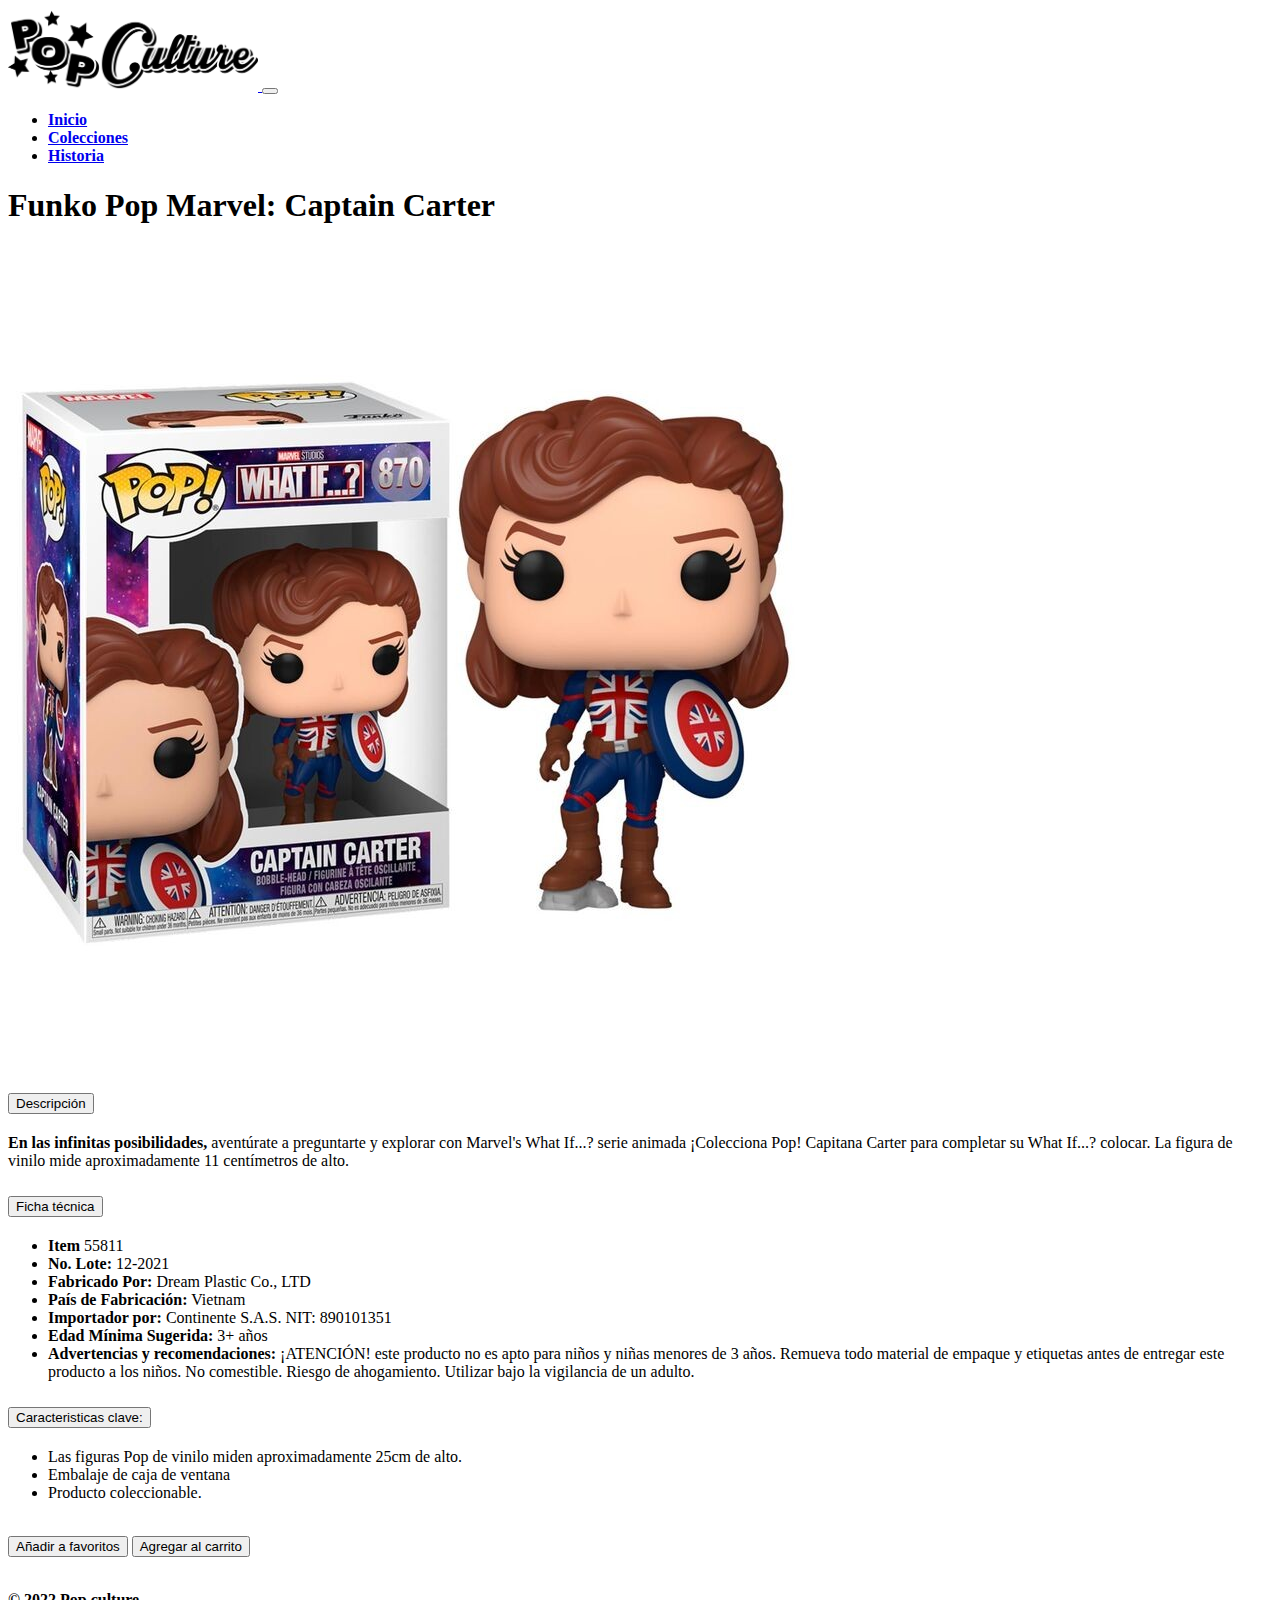
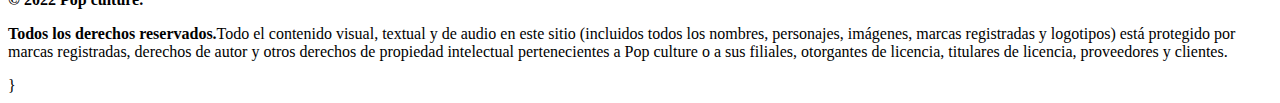
<file: pop_culture_marvel_01.html>
<!doctype html>
<html lang="en">

<head>
    <!-- Required meta tags -->
    <meta charset="utf-8">
    <meta name="viewport" content="width=device-width, initial-scale=1">

    <!-- Bootstrap CSS -->
    <link rel="stylesheet" href="css_main.css">
    <link href="https://cdn.jsdelivr.net/npm/bootstrap@5.0.2/dist/css/bootstrap.min.css" rel="stylesheet"
        integrity="sha384-EVSTQN3/azprG1Anm3QDgpJLIm9Nao0Yz1ztcQTwFspd3yD65VohhpuuCOmLASjC" crossorigin="anonymous">
    <link rel="stylesheet" href="https://cdn.jsdelivr.net/npm/bootstrap-icons@1.9.1/font/bootstrap-icons.css">


    <title>Funko pop store - Marvel Collection</title>
</head>

<body>

    <!--========================================================================-->
    <!--NAVBAR: que muestre las páginas de nuestra página web, sin etiqueta input o boton de búsqueda-->
    <!--========================================================================-->

    <nav class="navbar navbar-expand-lg navbar-light bg-warning">
        <div class="container-fluid w-100">
            <a class="navbar-brand py-4 px-3" href="/pop_culture_inicio.html">
                <img src="/Imagenes/Logo.png" alt="" width="250px">
            </a>
            <button class="navbar-toggler" type="button" data-bs-toggle="collapse" data-bs-target="#navbarNav"
                aria-controls="navbarNav" aria-expanded="false" aria-label="Toggle navigation">
                <span class="navbar-toggler-icon"></span>
            </button>
            <div class="collapse navbar-collapse" id="navbarNav">
                <ul class="navbar-nav">
                    <li class="nav-item">
                        <a class="nav-link active text-dark" aria-current="page"
                            href="/pop_culture_inicio.html"><strong>Inicio</strong></a>
                    </li>
                    <li class="nav-item">
                        <a class="nav-link active text-dark" aria-current="page"
                            href="/pop_culture_colecciones.html"><strong>Colecciones</strong></a>
                    </li>
                    <li class="nav-item">
                        <a class="nav-link active text-dark" aria-current="page"
                            href="/pop_culture_historia.html"><strong>Historia</strong></a>
                    </li>
                </ul>
            </div>
        </div>
    </nav>
    <!--========================================================================-->
    <!--CUERPO-->
    <!--========================================================================-->

    <!--==================-->
    <!--CARRUSEL-->
    <!--==================-->

    <div class="w-100 bg-danger">
        <h1 class="text-light text-center py-4"><strong>Funko Pop Marvel: Captain Carter</strong></h1>
    </div>
    <br>

    <!--==================-->
    <!--CARDS-->
    <!--==================-->

    <section class="container d-flex flex-wrap">

        <div class="col-lg-4 col-md-12 px-2 py-2">
            <div class="card h-100 d-flex align-items-center">
                <div class="col-11 h-100 mx-auto d-flex align-items-center py-5">
                    <img src="/Imagenes/Avengers_01.jpg" class="card-img-top" alt="Disney_01">
                </div>
            </div>
        </div>



        <div class="accordion col-lg-8 col-md-12 py-2" id="accordionPanelsStayOpenExample">
            <div class="accordion-item">
                <h2 class="accordion-header" id="panelsStayOpen-headingOne">
                    <button class="accordion-button bg-dark text-warning" type="button" data-bs-toggle="collapse"
                        data-bs-target="#panelsStayOpen-collapseOne" aria-expanded="true"
                        aria-controls="panelsStayOpen-collapseOne">
                        Descripción
                    </button>
                </h2>
                <div id="panelsStayOpen-collapseOne" class="accordion-collapse collapse show"
                    aria-labelledby="panelsStayOpen-headingOne">
                    <div class="accordion-body">
                        <strong>En las infinitas posibilidades,</strong> aventúrate a preguntarte y explorar con
                        Marvel's What If...? serie animada ¡Colecciona Pop! Capitana Carter para completar su What
                        If...? colocar. La figura de vinilo mide aproximadamente 11 centímetros de alto.
                    </div>
                </div>
            </div>
            <div class="accordion-item">
                <h2 class="accordion-header" id="panelsStayOpen-headingTwo">
                    <button class="accordion-button collapsed bg-dark text-warning" type="button"
                        data-bs-toggle="collapse" data-bs-target="#panelsStayOpen-collapseTwo" aria-expanded="false"
                        aria-controls="panelsStayOpen-collapseTwo">
                        Ficha técnica
                    </button>
                </h2>
                <div id="panelsStayOpen-collapseTwo" class="accordion-collapse collapse"
                    aria-labelledby="panelsStayOpen-headingTwo">
                    <div class="accordion-body">
                        <ul>
                            <li><strong>Item</strong> 55811</li>
                            <li><strong>No. Lote:</strong> 12-2021</li>
                            <li><strong>Fabricado Por:</strong> Dream Plastic Co., LTD</li>
                            <li><strong>País de Fabricación:</strong> Vietnam</li>
                            <li><strong>Importador por:</strong> Continente S.A.S. NIT: 890101351</li>
                            <li><strong>Edad Mínima Sugerida:</strong> 3+ años</li>
                            <li><strong>Advertencias y recomendaciones:</strong> ¡ATENCIÓN! este producto no es apto
                                para niños y niñas menores de 3 años. Remueva todo material de empaque y etiquetas antes
                                de entregar este producto a los niños. No comestible. Riesgo de ahogamiento. Utilizar
                                bajo la vigilancia de un adulto.</li>
                        </ul>
                    </div>
                </div>
            </div>
            <div class="accordion-item">
                <h2 class="accordion-header" id="panelsStayOpen-headingThree">
                    <button class="accordion-button collapsed bg-dark text-warning" type="button"
                        data-bs-toggle="collapse" data-bs-target="#panelsStayOpen-collapseThree" aria-expanded="false"
                        aria-controls="panelsStayOpen-collapseThree">
                        Caracteristicas clave:
                    </button>
                </h2>
                <div id="panelsStayOpen-collapseThree" class="accordion-collapse collapse"
                    aria-labelledby="panelsStayOpen-headingThree">
                    <div class="accordion-body">
                        <ul>
                            <li>Las figuras Pop de vinilo miden aproximadamente 25cm de alto.</li>
                            <li>Embalaje de caja de ventana</li>
                            <li>Producto coleccionable.</li>
                        </ul>
                    </div>
                </div>
            </div>
            <br>
            <div class="w-100 d-flex justify-content-end">
                <button class="bg-warning text-dark rounded-3 mx-3">Añadir a favoritos</button>
                <button class="bg-danger text-light rounded-3">Agregar al carrito</button>
            </div>
        </div>





    </section>

    <br>

    <!--==================-->
    <!--TABLA-->
    <!--==================-->


    <!--==================-->
    <!--FORMULARIO-->
    <!--==================-->


    <!--========================================================================-->
    <!--FOOTER-->
    <!--========================================================================-->
    <footer>
        <div class="bg-dark">

            <div class="w-75 mx-auto">

                <p class="text-light pt-4 text-center" id="footer_texto1"><strong>© 2022 Pop culture.</strong></p>
                <p class="text-light pb-2 text-center" id="footer_texto"><strong>Todos los derechos
                        reservados.</strong>Todo el contenido visual, textual y de audio en este sitio (incluidos todos
                    los nombres, personajes, imágenes, marcas registradas y logotipos) está protegido por marcas
                    registradas, derechos de autor y otros derechos de propiedad intelectual pertenecientes a Pop
                    culture o a sus filiales, otorgantes de licencia, titulares de licencia, proveedores y clientes.</p>
                }

            </div>

        </div>
    </footer>


    <!-- Option 1: Bootstrap Bundle with Popper -->
    <script src="https://cdn.jsdelivr.net/npm/bootstrap@5.0.2/dist/js/bootstrap.bundle.min.js"
        integrity="sha384-MrcW6ZMFYlzcLA8Nl+NtUVF0sA7MsXsP1UyJoMp4YLEuNSfAP+JcXn/tWtIaxVXM" crossorigin="anonymous">
    </script>

</body>

</html>
</file>
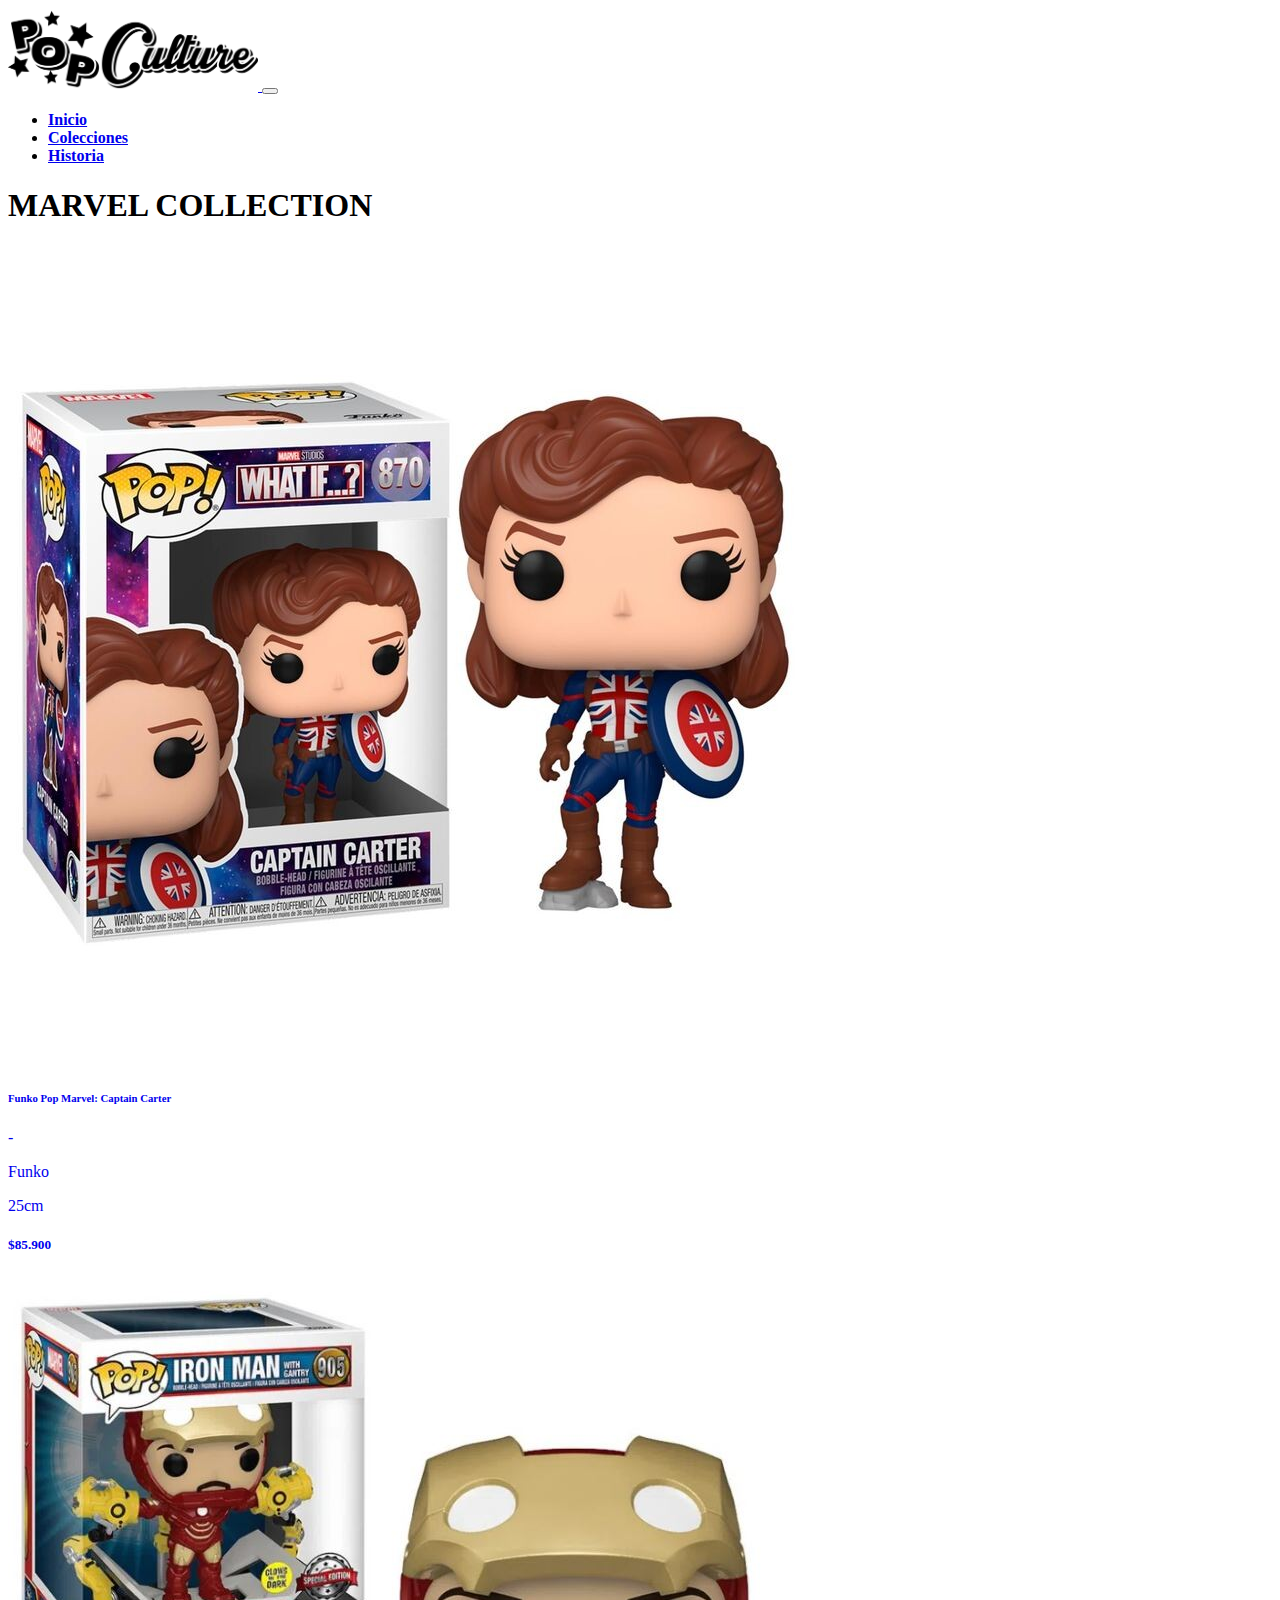
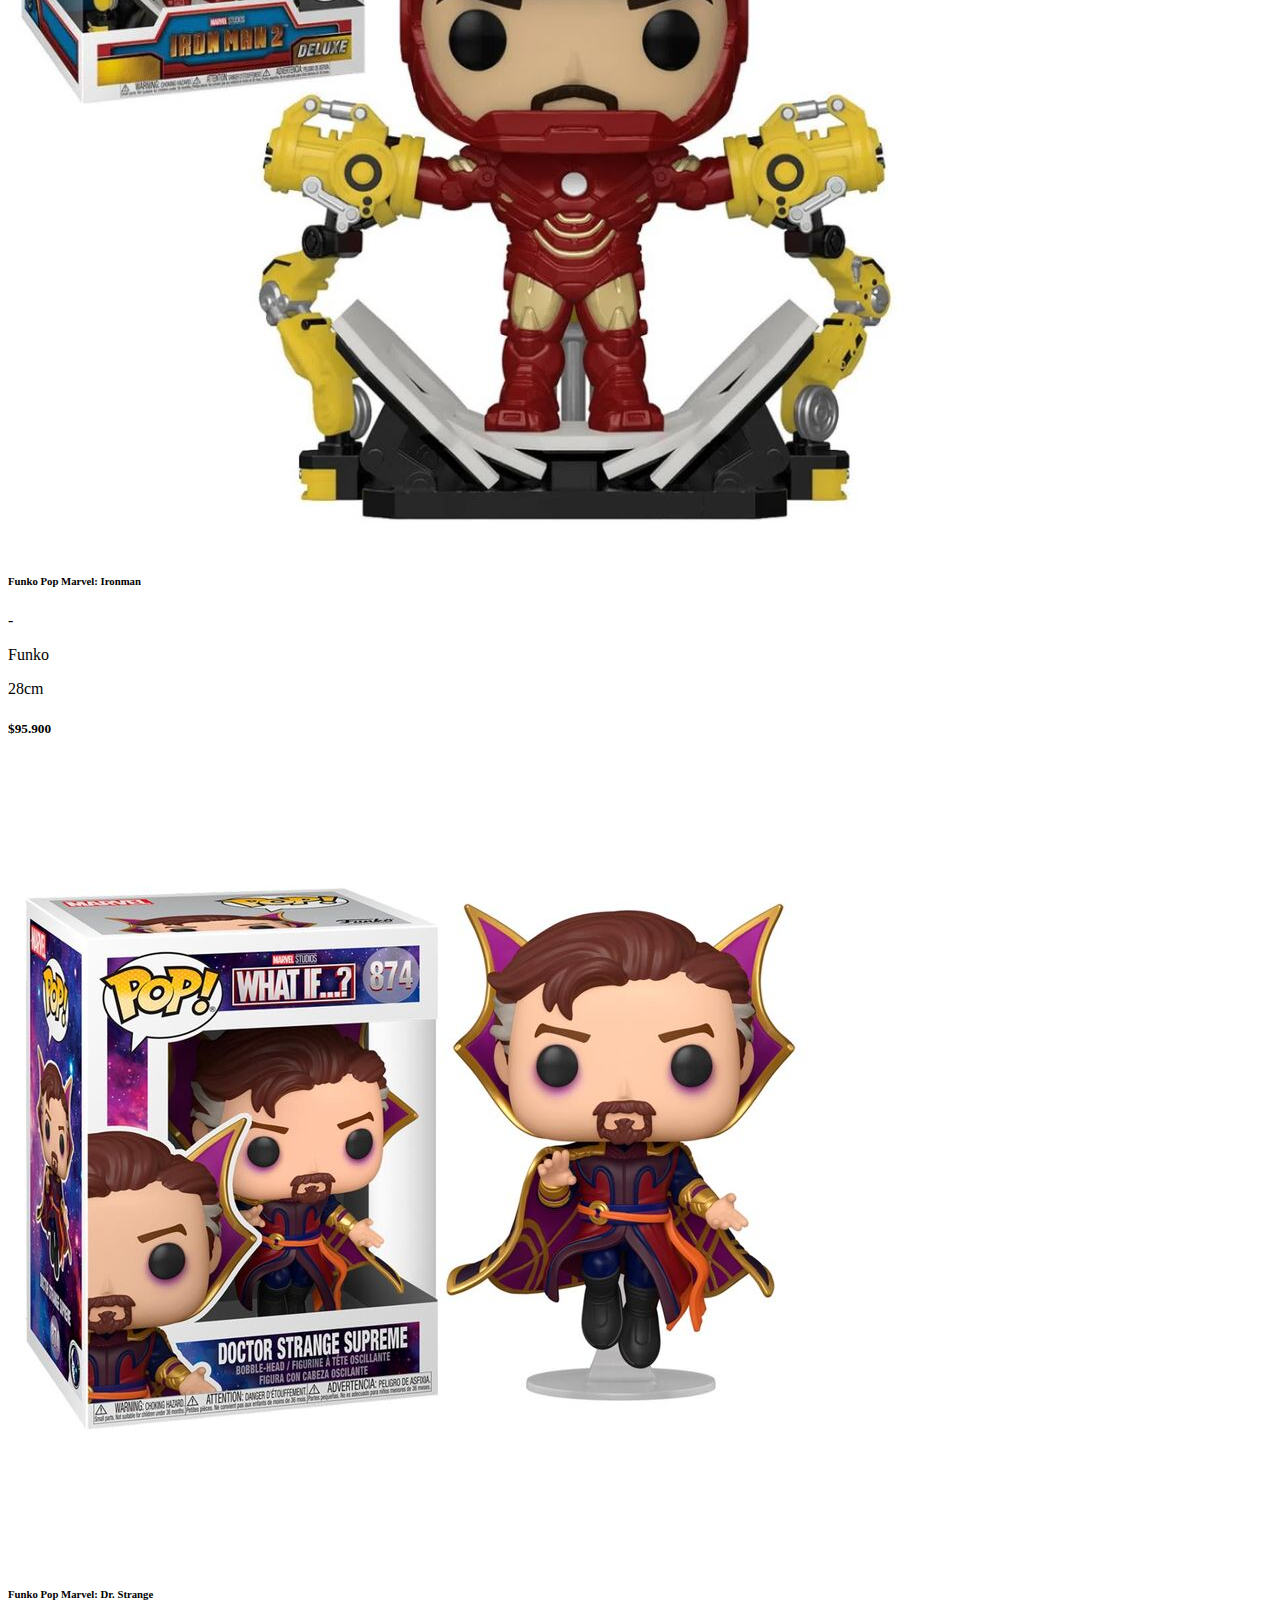
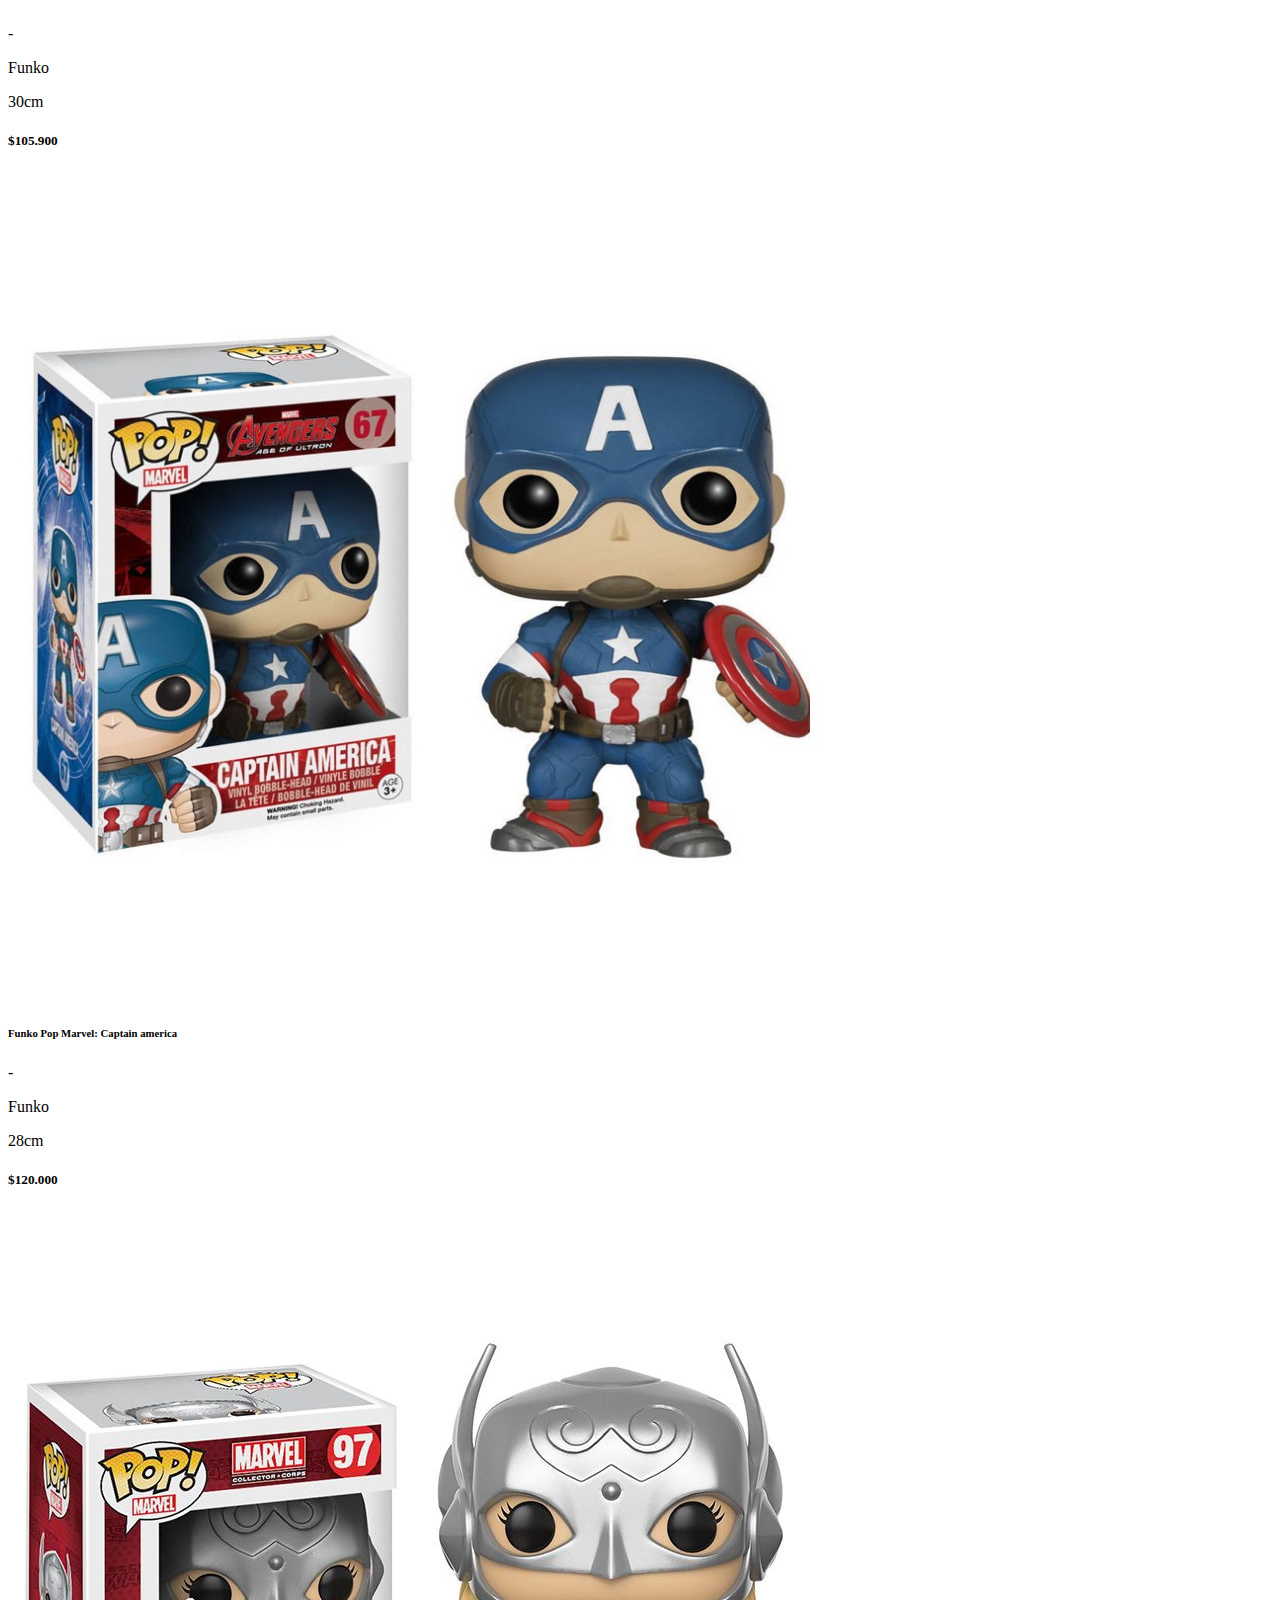
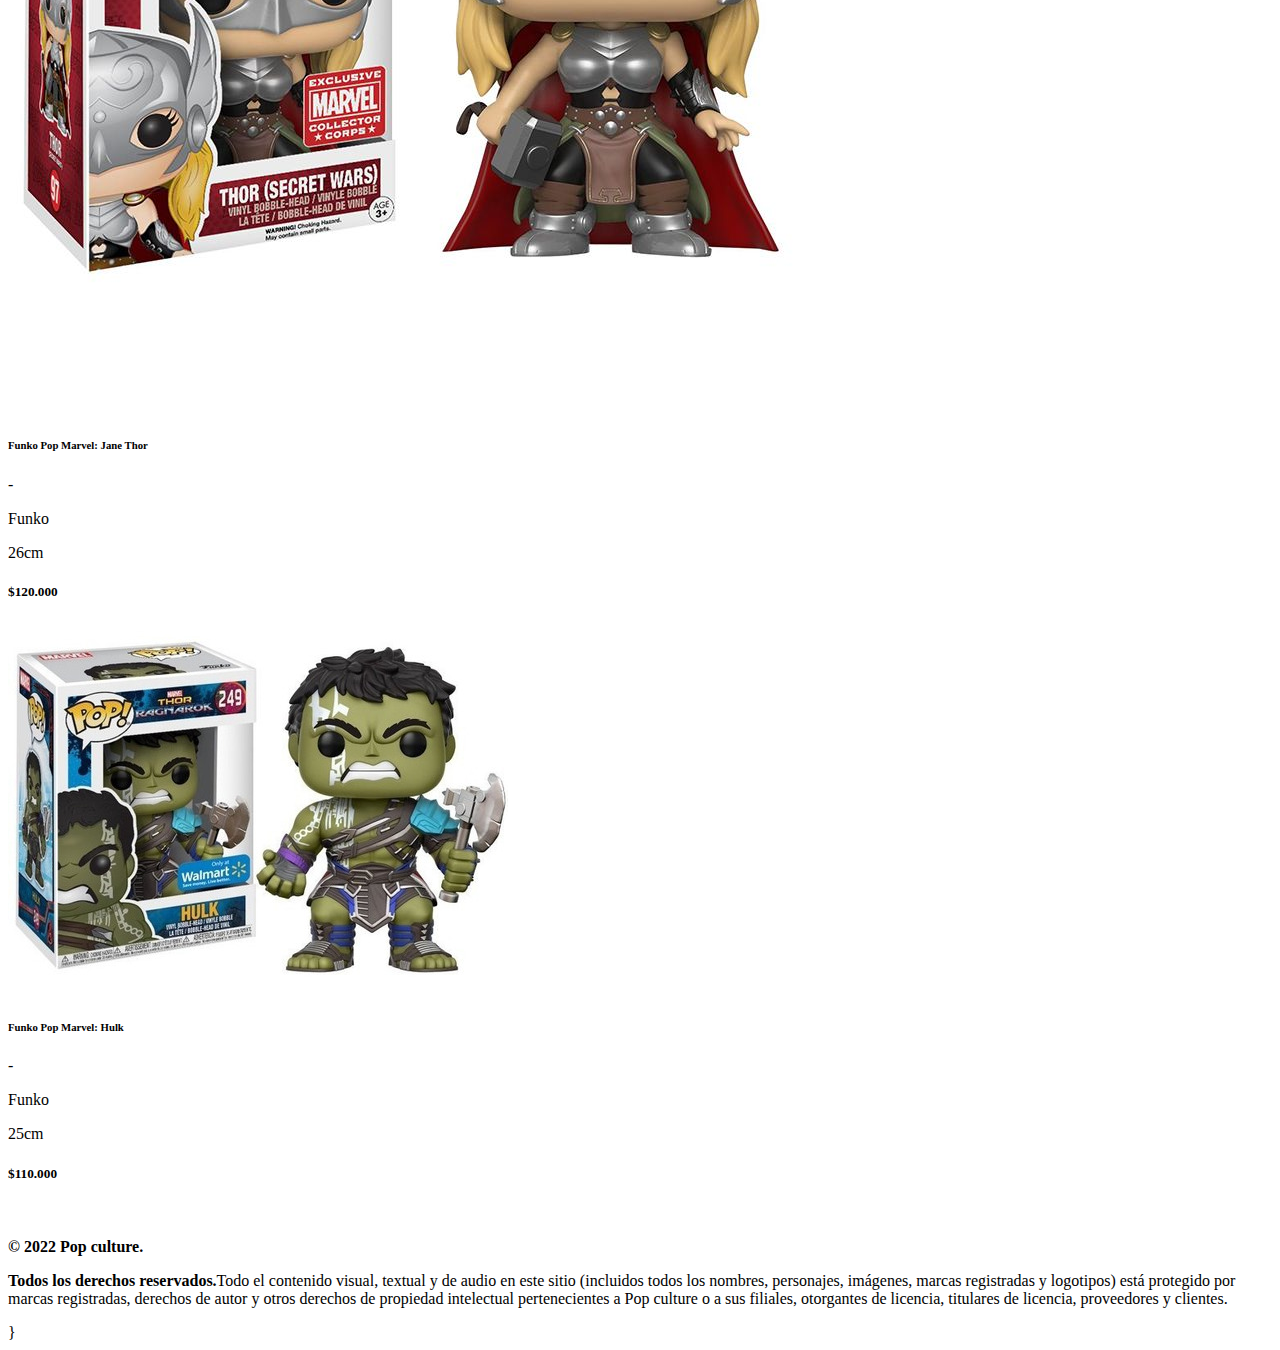
<file: pop_culture_marvel_collection.html>
<!doctype html>
<html lang="en">

<head>
    <!-- Required meta tags -->
    <meta charset="utf-8">
    <meta name="viewport" content="width=device-width, initial-scale=1">

    <!-- Bootstrap CSS -->
    <link rel="stylesheet" href="css_main.css">
    <link href="https://cdn.jsdelivr.net/npm/bootstrap@5.0.2/dist/css/bootstrap.min.css" rel="stylesheet"
        integrity="sha384-EVSTQN3/azprG1Anm3QDgpJLIm9Nao0Yz1ztcQTwFspd3yD65VohhpuuCOmLASjC" crossorigin="anonymous">
    <link rel="stylesheet" href="https://cdn.jsdelivr.net/npm/bootstrap-icons@1.9.1/font/bootstrap-icons.css">


    <title>Funko pop store - Marvel Collection</title>
</head>

<body>

    <!--========================================================================-->
    <!--NAVBAR: que muestre las páginas de nuestra página web, sin etiqueta input o boton de búsqueda-->
    <!--========================================================================-->

    <nav class="navbar navbar-expand-lg navbar-light bg-warning">
        <div class="container-fluid w-100">
            <a class="navbar-brand py-4 px-3" href="/pop_culture_inicio.html">
                <img src="/Imagenes/Logo.png" alt="" width="250px">
            </a>
            <button class="navbar-toggler" type="button" data-bs-toggle="collapse" data-bs-target="#navbarNav"
                aria-controls="navbarNav" aria-expanded="false" aria-label="Toggle navigation">
                <span class="navbar-toggler-icon"></span>
            </button>
            <div class="collapse navbar-collapse" id="navbarNav">
                <ul class="navbar-nav">
                    <li class="nav-item">
                        <a class="nav-link active text-dark" aria-current="page"
                            href="/pop_culture_inicio.html"><strong>Inicio</strong></a>
                    </li>
                    <li class="nav-item">
                        <a class="nav-link active text-dark" aria-current="page"
                            href="/pop_culture_colecciones.html"><strong>Colecciones</strong></a>
                    </li>
                    <li class="nav-item">
                        <a class="nav-link active text-dark" aria-current="page"
                            href="/pop_culture_historia.html"><strong>Historia</strong></a>
                    </li>
                </ul>
            </div>
        </div>
    </nav>
    <!--========================================================================-->
    <!--CUERPO-->
    <!--========================================================================-->

    <!--==================-->
    <!--CARRUSEL-->
    <!--==================-->

    <div class="w-100 bg-danger">
        <h1 class="text-light text-center py-4"><strong> MARVEL COLLECTION</strong></h1>
    </div>
    <br>

    <!--==================-->
    <!--CARDS-->
    <!--==================-->

    <section class="container">
        <div class="card-group">

            <a class="col-lg-2 col-md-4 col-sm-4 px-2 py-2 links" id="tarjeta" href="/pop_culture_marvel_01.html">
                <div class="card h-100 d-flex align-items-center">
                    <div class="col-11 h-50 mx-auto d-flex align-items-center py-5">
                        <img src="/Imagenes/Avengers_01.jpg" class="card-img-top" alt="Disney_01">
                    </div>
                    <div class="card-body h-50 d-flex flex-wrap align-items-center text-dark bg-light w-100 justify-content-center text-center">
                        <h6>Funko Pop Marvel: Captain Carter</h6>
                            <p class="w-100">-</p>
                            <p class="w-100">Funko</p>
                            <p class="w-100">25cm</p>
                            <h5 class="w-100"><strong>$85.900</strong></h5>
                    </div>
                </div>
            </a>

            <div class="col-lg-2 col-md-4 col-sm-4 px-2 py-2" id="tarjeta">
                <div class="card h-100 d-flex align-items-center">
                    <div class="col-11 h-50 mx-auto d-flex align-items-center py-5">
                        <img src="/Imagenes/Avengers_03.JPG" class="card-img-top" alt="Disney_01">
                    </div>
                    <div class="card-body h-50 d-flex flex-wrap align-items-center text-dark bg-light w-100 justify-content-center text-center">
                        <h6>Funko Pop Marvel: Ironman</h6>
                            <p class="w-100">-</p>
                            <p class="w-100">Funko</p>
                            <p class="w-100">28cm</p>
                            <h5 class="w-100"><strong>$95.900</strong></h5>
                    </div>
                </div>
            </div>

            <div class="col-lg-2 col-md-4 col-sm-4 px-2 py-2" id="tarjeta">
                <div class="card h-100 d-flex align-items-center">
                    <div class="col-11 h-50 mx-auto d-flex align-items-center py-5">
                        <img src="/Imagenes/Avengers_06.jpg" class="card-img-top" alt="Disney_01">
                    </div>
                    <div class="card-body h-50 d-flex flex-wrap align-items-center text-dark bg-light w-100 justify-content-center text-center">
                        <h6>Funko Pop Marvel: Dr. Strange</h6>
                            <p class="w-100">-</p>
                            <p class="w-100">Funko</p>
                            <p class="w-100">30cm</p>
                            <h5 class="w-100"><strong>$105.900</strong></h5>
                    </div>
                </div>
            </div>

            <div class="col-lg-2 col-md-4 col-sm-4 px-2 py-2" id="tarjeta">
                <div class="card h-100 d-flex align-items-center">
                    <div class="col-11 h-50 mx-auto d-flex align-items-center py-5">
                        <img src="/Imagenes/Avengers_02.jpg" class="card-img-top" alt="Disney_01">
                    </div>
                    <div class="card-body h-50 d-flex flex-wrap align-items-center text-dark bg-light w-100 justify-content-center text-center">
                        <h6>Funko Pop Marvel: Captain america</h6>
                            <p class="w-100">-</p>
                            <p class="w-100">Funko</p>
                            <p class="w-100">28cm</p>
                            <h5 class="w-100"><strong>$120.000</strong></h5>
                    </div>
                </div>
            </div>

            <div class="col-lg-2 col-md-4 col-sm-4 px-2 py-2" id="tarjeta">
                <div class="card h-100 d-flex align-items-center">
                    <div class="col-11 h-50 mx-auto d-flex align-items-center py-5">
                        <img src="/Imagenes/Avengers_04.jpg" class="card-img-top" alt="Disney_01">
                    </div>
                    <div class="card-body h-50 d-flex flex-wrap align-items-center text-dark bg-light w-100 justify-content-center text-center">
                        <h6>Funko Pop Marvel: Jane Thor</h6>
                            <p class="w-100">-</p>
                            <p class="w-100">Funko</p>
                            <p class="w-100">26cm</p>
                            <h5 class="w-100"><strong>$120.000</strong></h5>
                    </div>
                </div>
            </div>

            <div class="col-lg-2 col-md-4 col-sm-4 px-2 py-2" id="tarjeta">
                <div class="card h-100 d-flex align-items-center">
                    <div class="col-11 h-50 mx-auto d-flex align-items-center py-5">
                        <img src="/Imagenes/Avengers_05.jpg" class="card-img-top" alt="Disney_01">
                    </div>
                    <div class="card-body h-50 d-flex flex-wrap align-items-center text-dark bg-light w-100 justify-content-center text-center">
                        <h6>Funko Pop Marvel: Hulk</h6>
                            <p class="w-100">-</p>
                            <p class="w-100">Funko</p>
                            <p class="w-100">25cm</p>
                            <h5 class="w-100"><strong>$110.000</strong></h5>
                    </div>
                </div>
            </div>    
    
        </div>
    </section>

    <br>

    <!--==================-->
    <!--TABLA-->
    <!--==================-->


    <!--==================-->
    <!--FORMULARIO-->
    <!--==================-->


    <!--========================================================================-->
    <!--FOOTER-->
    <!--========================================================================-->
    <footer>
        <div class="bg-dark">

            <div class="w-75 mx-auto">

                <p class="text-light pt-4 text-center" id="footer_texto1"><strong>© 2022 Pop culture.</strong></p>
                <p class="text-light pb-2 text-center" id="footer_texto"><strong>Todos los derechos
                        reservados.</strong>Todo el contenido visual, textual y de audio en este sitio (incluidos todos
                    los nombres, personajes, imágenes, marcas registradas y logotipos) está protegido por marcas
                    registradas, derechos de autor y otros derechos de propiedad intelectual pertenecientes a Pop
                    culture o a sus filiales, otorgantes de licencia, titulares de licencia, proveedores y clientes.</p>
                }

            </div>

        </div>
    </footer>


    <!-- Option 1: Bootstrap Bundle with Popper -->
    <script src="https://cdn.jsdelivr.net/npm/bootstrap@5.0.2/dist/js/bootstrap.bundle.min.js"
        integrity="sha384-MrcW6ZMFYlzcLA8Nl+NtUVF0sA7MsXsP1UyJoMp4YLEuNSfAP+JcXn/tWtIaxVXM" crossorigin="anonymous">
    </script>

</body>

</html>
</file>
<file: proyecto1octure/index.css>
.mb-3{
    align-items:flex-start;
    color: rgb(7, 6, 6);
    background-color: rgb(240, 245, 245);
}
body{
    background-color: rgb(232, 236, 225);
}
.container{
    align-items:flex-start;
}
button{
    border: 0ch;
    color: black;
}
body{
    color: darksalmon;
}
</file>
<file: css_main.css>
body {
    background-image: url(https://img.freepik.com/vector-premium/fondo-claro-abstracto-pequenos-cuadrados-o-pixeles-varios-tamanos-colores-blanco-gris_444390-9124.jpg?w=2000);
    background-size: 800px;
    background-repeat: repeat;
}

#tarjeta:hover{
    scale: 1.0075;
    cursor: pointer;
}

#footer_texto1{
    font-size: 16px;
}

#footer_texto2{
    font-size: 12px;
}

.links{
    text-decoration: none;
}
</file>
